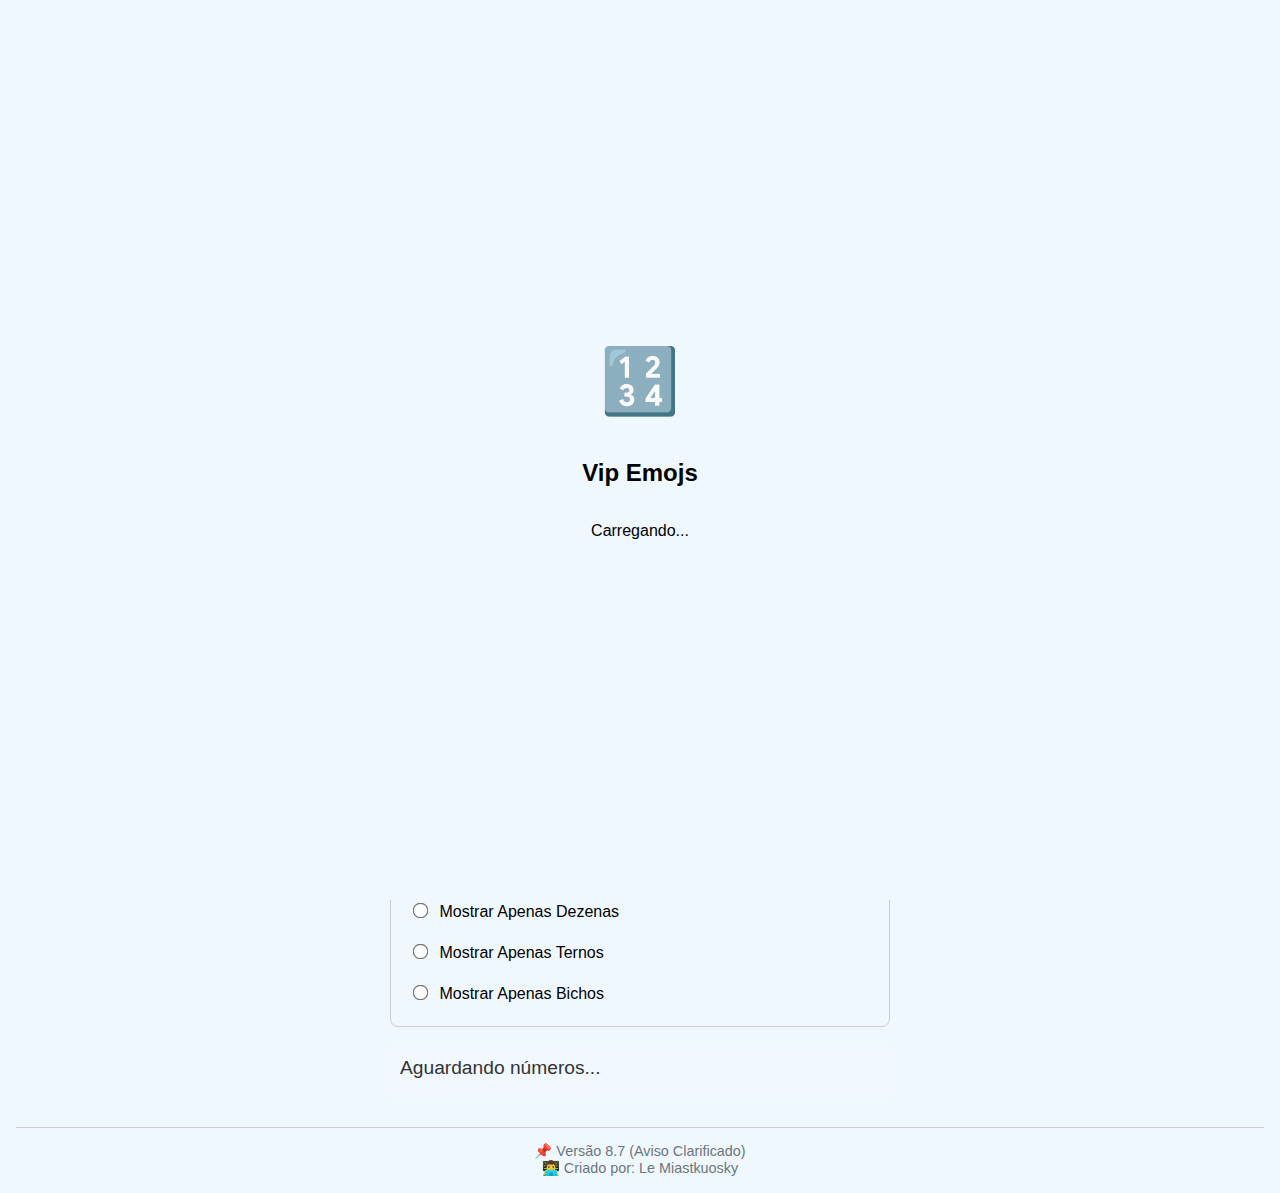
<file: index.html>
<!DOCTYPE html>
<html lang="pt-BR">
<head>
  <meta charset="UTF-8" />
  <meta name="viewport" content="width=device-width, initial-scale=1, maximum-scale=1, user-scalable=no">
  <meta name="mobile-web-app-capable" content="yes">
  <meta name="apple-mobile-web-app-capable" content="yes">
  <meta name="apple-mobile-web-app-status-bar-style" content="black-translucent">
  <meta name="theme-color" content="#f0f8ff">
  <meta name="description" content="Conversor de números para emojis">
  <title>Vip Emojs</title>
  <link rel="manifest" href="manifest.json">
  <style>
    /* Reset e Estilos Base */
    * {
      -webkit-tap-highlight-color: transparent;
      -webkit-touch-callout: none;
      box-sizing: border-box;
    }

    body {
      font-family: -apple-system, BlinkMacSystemFont, 'Segoe UI', Roboto, Oxygen, Ubuntu, Cantarell, 'Open Sans', 'Helvetica Neue', sans-serif;
      text-align: center;
      padding: 16px;
      background-color: #f0f8ff;
      color: #000;
      transition: background-color 0.3s, color 0.3s;
      margin: 0;
      overscroll-behavior: none;
      -webkit-user-select: none;
      user-select: none;
    }

    body.dark-mode {
      background-color: #121212;
      color: #f0f0f0;
    }

    h1 { font-size: 1.5rem; margin-bottom: 20px; }

    label { display: block; font-weight: bold; margin-bottom: 5px; text-align: left; max-width: 500px; margin-left: auto; margin-right: auto; }

    textarea {
      padding: 10px;
      font-size: 1rem;
      width: 100%;
      max-width: 500px;
      height: 140px;
      margin-top: 5px; /* Reduzido */
      border-radius: 8px;
      border: 1px solid #ccc;
      background-color: #fff;
      color: #000;
      -webkit-appearance: none;
      appearance: none;
      resize: vertical; /* Permitir redimensionamento vertical */
    }

    body.dark-mode textarea {
      background-color: #1e1e1e;
      color: #fff;
      border: 1px solid #444;
    }

    .output {
      font-size: 1.2rem;
      margin-top: 10px; /* Reduzido para dar espaço ao aviso */
      color: #333;
      white-space: pre-wrap;
      text-align: left;
      margin-left: auto;
      margin-right: auto;
      max-width: 500px;
      word-wrap: break-word;
      padding: 10px;
      border-radius: 8px;
      background-color: rgba(255, 255, 255, 0.1);
      min-height: 50px; /* Altura mínima para feedback */
    }

    body.dark-mode .output {
      color: #ddd;
      background-color: rgba(0, 0, 0, 0.2);
    }
    
    /* NOVO: Estilo para o aviso de duplicidade fixo */
    .warning-fixed {
        display: none; /* Escondido por padrão */
        max-width: 500px;
        margin: 15px auto 5px auto; /* Espaçamento */
        padding: 12px;
        border-radius: 8px;
        background-color: #fffbe6; /* Amarelo claro */
        border: 1px solid #ffe58f; /* Borda amarela */
        color: #8a6d3b; /* Texto amarelo escuro */
        font-size: 0.9rem;
        text-align: left;
        line-height: 1.4;
    }

    body.dark-mode .warning-fixed {
        background-color: #4d442a;
        border-color: #8b794a;
        color: #f0e6c6;
    }

    .error {
      color: #dc3545; /* Vermelho bootstrap */
      font-weight: bold;
      margin-top: 10px;
      max-width: 500px;
      margin-left: auto;
      margin-right: auto;
      text-align: left;
      min-height: 1.2em; /* Espaço reservado */
    }

    body.dark-mode .error {
      color: #f8d7da; /* Vermelho claro para dark mode */
    }

    .button-group {
      margin-top: 15px; /* Aumentado */
      max-width: 500px;
      margin-left: auto;
      margin-right: auto;
      display: flex;
      justify-content: center;
      gap: 10px;
      flex-wrap: wrap;
    }

    button {
      flex: 1 1 20px;
      margin: 0;
      padding: 12px 10px; /* Padding horizontal adicionado */
      font-size: 1rem;
      cursor: pointer;
      border: none;
      border-radius: 8px;
      background-color: #007bff;
      color: white;
      transition: background-color 0.3s, transform 0.1s;
      min-width: 120px;
      max-width: 500px;
      -webkit-appearance: none;
      appearance: none;
      touch-action: manipulation;
      display: inline-flex; /* Para alinhar ícone e texto */
      align-items: center;
      justify-content: center;
      gap: 5px; /* Espaço entre ícone e texto */
    }

    button:active {
      background-color: #0056b3;
      transform: scale(0.98);
    }

    body.dark-mode button {
      background-color: #333;
      color: #fff;
    }

    body.dark-mode button:active {
      background-color: #555;
    }

    .radio-buttons {
      margin: 20px 0; /* Aumentado */
      text-align: left;
      max-width: 500px;
      margin-left: auto;
      margin-right: auto;
      border: 1px solid #ccc;
      border-radius: 8px;
      padding: 10px;
    }

    body.dark-mode .radio-buttons {
        border-color: #444;
    }

    .radio-buttons legend {
        font-weight: bold;
        padding: 0 5px;
        margin-left: 10px;
    }

    .radio-buttons label {
      margin-right: 15px;
      display: block;
      margin-bottom: 5px;
      padding: 8px;
      font-weight: normal; /* Labels normais */
      cursor: pointer;
    }

    .radio-buttons input[type="radio"] {
      margin-right: 8px;
      transform: scale(1.2);
      accent-color: #007bff; /* Cor do radio selecionado */
    }

    body.dark-mode .radio-buttons input[type="radio"] {
        accent-color: #4da3ff; /* Cor mais clara para dark mode */
    }

    body.dark-mode .radio-buttons label {
      color: #f0f0f0;
    }

    #themeToggleContainer {
      display: flex;
      justify-content: center;
      position: sticky;
      top: 0;
      background-color: inherit;
      z-index: 10;
      padding: 10px;
    }

    .count-red {
      color: #dc3545;
      font-weight: normal;
      font-size: 0.9rem;
    }

    body.dark-mode .count-red {
        color: #f8d7da;
    }

    /* CONTAINER DE NOMES NA PÁGINA PRINCIPAL */
    #mainNomeContainer {
      max-width: 500px;
      margin: 20px auto 15px auto;
      text-align: left;
      border: 1px solid #ccc;
      border-radius: 8px;
      padding: 15px;
    }

    body.dark-mode #mainNomeContainer {
        border-color: #444;
    }

    #mainNomeContainer .nome-column {
        flex: 1;
        display: flex;
        flex-direction: column;
        min-width: 180px;
    }
    #mainNomeContainer select,
    #mainNomeContainer button {
        width: 100%;
        max-width: none;
        min-width: unset;
        box-sizing: border-box;
    }
    #mainNomeContainer select {
        padding: 12px 8px;
        font-size: 1rem;
        border-radius: 8px;
        border: 1px solid #ccc;
        background-color: #fff;
        color: #000;
        margin-bottom: 10px;
        -webkit-appearance: none;
        appearance: none;
    }
    body.dark-mode #mainNomeContainer select {
        background-color: #1e1e1e;
        color: #fff;
        border: 1px solid #444;
    }

    /* Estilo para o botão "FOI PAGO?" (estado inicial) */
    #checkEmojiToggle {
      background-color: #dc3545; /* Vermelho padrão (perguntar) */
      color: white;
    }

    body.dark-mode #checkEmojiToggle {
      background-color: #ff0000; /* Vermelho claro para dark mode */
      color: #ffffff;
    }

    /* Estilo para o botão "FOI PAGO?" (estado paid) */
    #checkEmojiToggle.paid {
      background-color: #28a745; /* Verde (pago) */
      color: white;
    }

    body.dark-mode #checkEmojiToggle.paid {
      background-color: #218838; /* Verde escuro para dark mode */
    }


    /* ESTILOS PARA O MODAL DE GERENCIAR NOMES */
    /* Este container não está mais no HTML principal, mas o modal o usará */
    #nomeContainerInModal { /* O conteúdo do modal vai usar #nomeContainerInModal */
      max-width: none; /* Remover limite de largura no modal */
      margin: 0; /* Remover margens que centralizavam */
      text-align: left;
      border: none; /* Remover borda, pois o modal já tem */
      padding: 0; /* Remover padding, o modal já tem */
    }

    #nomeContainerInModal label {
      max-width: none;
      margin-left: 0;
      margin-right: 0;
    }

    /* Reajuste para as colunas no modal de nomes */
    #nomeContainerInModal .nomes-container {
      display: flex;
      flex-wrap: wrap;
      gap: 15px;
      margin-bottom: 15px;
      width: 100%;
    }
    #nomeContainerInModal .nome-column {
      flex: 1;
      display: flex;
      flex-direction: column;
      min-width: 180px;
    }

    #nomeContainerInModal input,
    #nomeContainerInModal select,
    #nomeContainerInModal button {
      padding: 12px 8px;
      font-size: 1rem;
      width: 100%;
      border-radius: 8px;
      border: 1px solid #ccc;
      background-color: #fff;
      color: #000;
      margin-bottom: 10px;
      -webkit-appearance: none;
      appearance: none;
      box-sizing: border-box;
    }

    body.dark-mode #nomeContainerInModal input,
    body.dark-mode #nomeContainerInModal select {
      background-color: #1e1e1e;
      color: #fff;
      border: 1px solid #444;
    }

    #nomeContainerInModal button {
      background-color: #dc3545;
      color: white;
      transition: background-color 0.3s, transform 0.1s;
    }

    #nomeContainerInModal button.save-name-btn {
        background-color: #28a745; /* Verde para salvar */
    }

    #nomeContainerInModal button.save-name-btn:active {
        background-color: #218838;
    }

    #nomeContainerInModal button:active {
      background-color: #a71d2a;
      transform: scale(0.98);
    }

    .section-title {
      display: block;
      font-weight: bold;
      margin-top: 10px;
      margin-bottom: 5px;
    }

    .emoji-content {
      display: block;
      padding-left: 10px; /* Indentação */
    }
    
    /* MODIFICADO: Estilo do nome do bicho transformado em uma "tag" */
    .bicho-name {
        display: inline-block;
        font-size: 0.85rem;
        font-weight: 500;
        margin-left: 8px;
        padding: 2px 8px;
        border-radius: 12px;
        background-color: #e9ecef;
        color: #495057;
        vertical-align: middle;
    }

    body.dark-mode .bicho-name {
        background-color: #3a3f44;
        color: #e9ecef;
    }


    /* Estilo para o botão de salvar lista */
    .save-button {
      background-color: #28a745;
    }

    .save-button:active {
      background-color: #218838;
    }

    /* Estilo para o botão de cancelar/carregar */
    .load-button {
      background-color: #6c757d; /* Cinza */
    }

    .load-button:active {
      background-color: #5a6268;
    }
    
    /* Estilo para o botão "Gerenciar Dados" (novo) */
    .manage-data-button {
        background-color: #6f42c1; /* Roxo */
    }
    body.dark-mode .manage-data-button {
        background-color: #5a00f5; /* Roxo mais claro para dark mode */
    }
    .manage-data-button:active {
        background-color: #5a359b;
    }

    /* Estilo para o botão de visualizar listas */
    .view-button {
      background-color: #17a2b8;
    }

    .view-button:active {
      background-color: #138496;
    }

    /* Estilo para o botão "Gerenciar Nomes" (para abrir o modal) */
    .manage-names-button {
        background-color: #ffc107; /* Amarelo */
        color: #343a40; /* Texto escuro */
    }

    .manage-names-button:active {
        background-color: #e0a800;
        color: #212529;
    }
    body.dark-mode .manage-names-button {
        background-color: #926d01;
        color: #f8f9fa;
    }
    body.dark-mode .manage-names-button:active {
        background-color: #7a5a00;
    }


    /* --- Estilos para Modais --- */
    .modal {
      display: none;
      position: fixed;
      top: 0;
      left: 0;
      width: 100%;
      height: 100%;
      background-color: rgba(0, 0, 0, 0.6); /* Mais escuro */
      z-index: 1000;
      overflow-y: auto;
      align-items: center; /* Centralizar verticalmente */
      justify-content: center; /* Centralizar horizontalmente */
      padding: 20px;
    }

    .modal.active {
        display: flex; /* Usar flex para centralizar */
    }

    .modal-content {
      background-color: #f0f8ff;
      padding: 25px; /* Aumentado */
      border-radius: 10px;
      width: 100%;
      max-width: 500px;
      max-height: 90vh; /* Aumentado */
      overflow-y: auto;
      position: relative;
      box-shadow: 0 5px 15px rgba(0,0,0,0.2);
    }

    body.dark-mode .modal-content {
      background-color: #2a2a2a; /* Tom mais escuro */
      color: #fff;
      box-shadow: 0 5px 15px rgba(0,0,0,0.5);
    }

    .close-modal {
      position: absolute;
      top: 10px;
      right: 15px;
      font-size: 18px; /* Reduzido para X pequeno */
      font-weight: bold;
      cursor: pointer;
      color: #aaa;
      line-height: 1;
      background: none; /* Remover fundo */
      border: none; /* Remover borda */
      padding: 0; /* Remover padding */
      width: auto; /* Largura automática */
      height: auto; /* Altura automática */
      display: inline; /* Display normal */
      border-radius: 0; /* Remover arredondamento */
    }

    body.dark-mode .close-modal {
        color: #ccc;
    }

    .close-modal:hover {
        color: #333;
    }
    body.dark-mode .close-modal:hover {
        color: #fff;
    }

    .saved-item {
      background-color: rgba(0, 0, 0, 0.05);
      border-radius: 8px;
      padding: 10px;
      margin-bottom: 10px;
      position: relative;
    }

    body.dark-mode .saved-item {
        background-color: rgba(255, 255, 255, 0.1);
    }

    .saved-item-header {
      display: flex;
      justify-content: space-between;
      align-items: center;
      cursor: pointer;
      padding-bottom: 5px;
      border-bottom: 1px solid rgba(0, 0, 0, 0.1);
    }

    body.dark-mode .saved-item-header {
      border-bottom: 1px solid rgba(255, 255, 255, 0.2);
    }

    .saved-item-title {
      font-size: 0.9rem;
      font-weight: bold;
      flex: 1;
      margin-right: 10px; /* Espaço antes dos botões */
    }

    .saved-item-toggle {
      font-size: 1.2rem;
      transition: transform 0.3s;
      margin-left: 10px;
    }

    .saved-item-content {
      display: none;
      margin-top: 10px;
      padding-top: 10px;
      border-top: 1px solid rgba(0, 0, 0, 0.1);
    }

    body.dark-mode .saved-item-content {
        border-top: 1px solid rgba(255, 255, 255, 0.2);
    }

    .saved-item-text {
      margin-bottom: 10px;
      white-space: pre-wrap;
      word-break: break-word;
    }

    /* Estilos para os botões no topo do item salvo */
    .header-actions {
      display: flex;
      gap: 8px; /* Aumentado */
      margin-left: 10px;
    }

    .header-btn {
      padding: 5px 8px; /* Ajustado */
      font-size: 0.9rem; /* Aumentado */
      border-radius: 5px; /* Mais arredondado */
      min-width: auto;
      max-width: none;
      background-color: rgba(0,0,0,0.1);
      color: #333;
      border: none;
    }

    body.dark-mode .header-btn {
        background-color: rgba(255,255,255,0.2);
        color: #eee;
    }

    .copy-btn:active {
      background-color: #007bff;
      color: white;
    }

    .delete-btn:active {
      background-color: #dc3545;
      color: white;
    }

    .modal-title {
      text-align: center;
      margin-bottom: 20px;
      font-size: 1.3rem;
    }

    .no-saved-items {
      text-align: center;
      padding: 20px;
      font-style: italic;
      color: #6c757d;
    }

    body.dark-mode .no-saved-items {
        color: #aaa;
    }

    /* Estilo para o diálogo de nome da lista */
    .save-dialog-title {
      font-weight: bold;
      margin-bottom: 10px;
      text-align: left;
    }

    .save-dialog-input {
      width: 100%;
      padding: 10px;
      margin-bottom: 15px; /* Aumentado */
      border-radius: 5px;
      border: 1px solid #ccc;
      box-sizing: border-box;
      font-size: 1rem;
    }

    body.dark-mode .save-dialog-input {
      background-color: #1e1e1e;
      color: #fff;
      border: 1px solid #444;
    }

    .save-dialog-buttons {
      display: flex;
      gap: 10px;
      justify-content: flex-end; /* Alinhar botões à direita */
    }

    .save-dialog-buttons button {
      flex: 0 1 auto; /* Não crescer, encolher se necessário */
      min-width: 100px;
    }

    /* Estilos para os botões dentro do modal de Gerenciar Dados */
    .data-management-buttons {
        display: flex;
        flex-direction: column;
        gap: 15px;
        margin-top: 20px;
    }
    .data-management-buttons button {
        width: 100%; /* Ocupa largura total no modal */
        max-width: none;
    }
    .data-management-buttons .import-btn {
        background-color: #dc3545; /* Vermelho para importar */
    }
    .data-management-buttons .import-btn:active {
        background-color: #a71d2a;
    }
    .data-management-buttons .export-btn {
        background-color: #28a745; /* Verde para exportar */
    }
    .data-management-buttons .export-btn:active {
        background-color: #218838;
    }
    .data-management-explanation {
        font-size: 0.9rem;
        color: #6c757d;
        margin-bottom: 15px;
        text-align: center;
    }
    body.dark-mode .data-management-explanation {
        color: #aaa;
    }
    
    /* --- NOVO: Estilos para a Tabela de Bichos --- */
    .bichos-table {
      width: 100%;
      border-collapse: collapse;
      margin-top: 15px;
      font-size: 0.9rem;
    }
    .bichos-table th, .bichos-table td {
      border: 1px solid #ddd;
      padding: 8px;
      text-align: left;
      vertical-align: middle;
    }
    .bichos-table th {
      background-color: #f2f2f2;
      font-weight: bold;
    }
    .bichos-table tr:nth-child(even) {
      background-color: #f9f9f9;
    }
    .bichos-table td:first-child {
      font-weight: bold;
      text-align: center;
    }

    body.dark-mode .bichos-table {
      color: #e0e0e0;
    }
    body.dark-mode .bichos-table th, 
    body.dark-mode .bichos-table td {
      border-color: #444;
    }
    body.dark-mode .bichos-table th {
      background-color: #333;
    }
    body.dark-mode .bichos-table tr:nth-child(even) {
      background-color: #2c2c2c;
    }


    /* --- Toast Notifications --- */
    #toast-container {
        position: fixed;
        bottom: 20px;
        left: 50%;
        transform: translateX(-50%);
        z-index: 2000;
        display: flex;
        flex-direction: column;
        align-items: center;
        gap: 10px;
    }

    .toast {
        background-color: rgba(0, 0, 0, 0.8);
        color: white;
        padding: 12px 20px;
        border-radius: 25px; /* Mais arredondado */
        font-size: 0.9rem;
        opacity: 0;
        transition: opacity 0.5s, transform 0.5s;
        transform: translateY(20px);
        box-shadow: 0 2px 10px rgba(0,0,0,0.2);
        max-width: 80vw;
        text-align: center;
    }

    .toast.show {
        opacity: 1;
        transform: translateY(0);
    }

    .toast.success {
        background-color: rgba(40, 167, 69, 0.9); /* Verde bootstrap */
    }

    .toast.error {
        background-color: rgba(220, 53, 69, 0.9); /* Vermelho bootstrap */
    }

    .toast.info {
        background-color: rgba(23, 162, 184, 0.9); /* Azul info bootstrap */
    }

    /* --- Responsividade --- */
    @media (max-width: 768px) {
      h1 { font-size: 1.3rem; }
      .output { font-size: 1rem; }

      .button-group {
        flex-wrap: wrap; /* Permitir quebra para não espremer */
        justify-content: space-around; /* Distribuir espaço entre os botões */
        gap: 8px; /* Aumentar um pouco o gap */
      }

      .button-group button {
        flex: 1 1 45%; /* 2 botões por linha, com um pouco de espaço entre eles */
        max-width: 100%; /* Para garantir que caibam 2 por linha com gap */
        font-size: 0.9rem;
        padding: 10px 8px;
        white-space: normal; /* Permitir quebra de texto em botões longos */
      }
      
      .radio-buttons { flex-wrap: wrap; justify-content: center; }
      .radio-buttons label { margin: 5px; padding: 5px; }
      textarea { font-size: 1rem; height: 125px; }

      /* Ajustes para as colunas de nome no modal e na página principal */
      /* O layout do modal de nomes já está como column, o que ajuda */
      #nomeContainerInModal .nomes-container {
        flex-direction: column; /* Garante que as colunas estejam empilhadas no modal */
        gap: 10px;
      }
      #nomeContainerInModal .nome-column {
        flex: 0 0 100%; /* Ocupa a largura total */
        width: 100%;
        min-width: unset;
      }

      #nomeContainerInModal button, #mainNomeContainer button {
        padding: 12px 5px;
        font-size: 0.9rem;
      }

      .modal-content {
        width: 95%;
        padding: 20px;
        max-height: 85vh;
      }

      .header-actions {
        gap: 5px;
      }

      .header-btn {
        padding: 4px 7px;
        font-size: 0.8rem;
      }
    }

    @media (max-width: 400px) {
      .button-group {
        flex-direction: column; /* Força empilhamento em telas muito pequenas */
        align-items: center;
      }

      .button-group button {
        width: 90% !important; /* Quase largura total */
        max-width: 300px !important;
        margin-bottom: 10px;
        font-size: 0.9rem;
        white-space: normal;
      }
      
      .nome-column {
        flex: 0 0 100%;
        width: 100%;
      }

      /* NOVO: Regra para o botão de gerenciar dados em telas muito pequenas */
      .button-group .manage-data-button {
          width: 90% !important; /* Ocupa quase a largura total */
          max-width: 300px !important; /* Limita a largura máxima */
          margin-bottom: 10px; /* Adiciona espaçamento inferior */
      }
    }

    /* --- Footer --- */
    footer {
      margin-top: 30px;
      padding-top: 15px;
      border-top: 1px solid #ccc;
      font-size: 0.9rem;
      color: #6c757d;
    }
    body.dark-mode footer {
        border-top-color: #444;
        color: #aaa;
    }

    /* --- Splash Screen --- */
    #splash-screen {
      position: fixed;
      top: 0;
      left: 0;
      width: 100%;
      height: 100%;
      background-color: #f0f8ff;
      display: flex;
      flex-direction: column;
      justify-content: center;
      align-items: center;
      z-index: 9999;
      transition: opacity 0.5s ease-out;
    }

    body.dark-mode #splash-screen {
      background-color: #121212;
    }

    #splash-logo {
      font-size: 4rem;
      margin-bottom: 20px;
      animation: pulse 1.5s infinite;
    }

    @keyframes pulse {
      0% { transform: scale(1); }
      50% { transform: scale(1.1); }
      100% { transform: scale(1); }
    }

    /* --- Botão de Instalação PWA --- */
    #install-button {
      display: none;
      position: fixed;
      bottom: 20px;
      right: 20px;
      background-color: #007bff;
      color: white;
      border: none;
      border-radius: 50%;
      width: 56px;
      height: 56px;
      font-size: 24px;
      box-shadow: 0 4px 8px rgba(0,0,0,0.2);
      z-index: 100;
      cursor: pointer;
    }

    body.dark-mode #install-button {
      background-color: #333;
    }

      body.dark-mode #close-app-button {
      background-color: transparent; /* Fundo removido */
      color: #f8d7da; /* Cor vermelha clara para o X no modo escuro */
    }

    body.dark-mode #close-app-button:active {
      color: #f5c6cb; /* Vermelho claro mais escuro no clique */
    }

    /* --- Acessibilidade --- */
    .sr-only { /* Screen Reader Only */
        position: absolute;
        width: 1px;
        height: 1px;
        padding: 0;
        margin: -1px;
        overflow: hidden;
        clip: rect(0, 0, 0, 0);
        white-space: nowrap;
        border-width: 0;
    }

  </style>
</head>
<body>

  <div id="splash-screen" aria-hidden="true">
    <div id="splash-logo">🔢</div>
    <h2>Vip Emojs</h2>
    <p>Carregando...</p>
  </div>

  <button id="install-button" title="Instalar Aplicativo">📱</button>

  <div id="toast-container"></div>

  <header>
    <div id="themeToggleContainer">
      <button id="themeToggle" onclick="toggleTheme()" aria-label="Alternar tema claro/escuro">🌙 Modo Escuro</button>
    </div>
    <h1>🔢 Conversor de Emojs Vip 🔢</h1>
  </header>



  <main>
    <section aria-labelledby="input-label">
        <label id="input-label" for="input">Entrada de números:</label>
        <textarea id="input" placeholder="Ex: Dezenas (00 a 99), Centenas (000 a 999), Milhares (0000 a 9999), Terno de Dezena (00/10/99), Número do Grupo ou Dezenas dos Bichos (Urso, Grupo ou Dezena)" aria-describedby="errorMessage"></textarea><br/>
        <div id="errorMessage" class="error" role="alert" aria-live="polite"></div>
    </section>

    <div class="button-group main-buttons">
      <button onclick="clearAll()">🛑 Limpar Lista</button>
      <button onclick="showSaveDialog()" class="save-button">💾 Salvar Lista</button>
      <button onclick="showPreviewModal()" class="view-button">👁️ Listas Salvas</button>
      <button onclick="showNomeModal()" class="manage-names-button">👥 Editar Nomes</button>
      <button onclick="showTabelaBichosModal()" class="view-button">📊 Mostrar Tabela</button>
      <button onclick="showDataManagementModal()" class="manage-data-button">⚙️ Gerenciar Dados</button>
      <input type="file" id="importFileInput" accept=".txt" style="display: none;" onchange="importDataFromTxt(event)">
    </div>

    <section id="mainNomeContainer" aria-labelledby="main-nome-section-title">
      <h2 id="main-nome-section-title" class="sr-only">Seleção de Nome e Status de Pagamento</h2>
      <div class="nomes-container" style="display: block; flex-wrap: nowrap; margin-bottom: 0;"> <div class="nome-column" style="margin-bottom: 10px;"> <label for="quantidadeSelect"><strong>Quantidade:</strong></label>
          <select id="quantidadeSelect" aria-label="Quantidade de 1x a 200x">
            </select>
          <label for="nomePessoaSelect"><strong>Selecionar nome salvo:</strong></label>
          <select id="nomePessoaSelect" onchange="onNomeSelectChange()" aria-label="Lista de nomes salvos">
            <option value="">-- Nenhum selecionado --</option>
          </select>
        </div>
        <div style="margin-top: 10px; text-align: center;"> <button id="checkEmojiToggle"
                    style="width: 100%; padding: 10px; border-radius: 5px; border: none;
                           /* As cores iniciais serão definidas pelo JS agora */
                           cursor: pointer; transition: background-color 0.3s;
                           font-size: 0.85rem; font-weight: bold;"
                    aria-pressed="false"> FOI PAGO? SE SIM CLIQUE AQUI </button>
          </div>
      </div>
    </section>

    <fieldset class="radio-buttons" id="radioButtons">
        <legend>Opções de Visualização:</legend>
        <label><input type="radio" name="viewOption" value="both" checked onchange="showMilharesCentenasDezenas()"> Mostrar Todos</label>
        <label><input type="radio" name="viewOption" value="milhar" onchange="showMilharesCentenasDezenas()"> Mostrar Apenas Milhares</label>
        <label><input type="radio" name="viewOption" value="centena" onchange="showMilharesCentenasDezenas()"> Mostrar Apenas Centenas</label>
        <label><input type="radio" name="viewOption" value="dezena" onchange="showMilharesCentenasDezenas()"> Mostrar Apenas Dezenas</label>
        <label><input type="radio" name="viewOption" value="terno" onchange="showMilharesCentenasDezenas()"> Mostrar Apenas Ternos</label>
        <label><input type="radio" name="viewOption" value="bicho" onchange="showMilharesCentenasDezenas()"> Mostrar Apenas Bichos</label>
    </fieldset>

    <section aria-live="polite">
        <h2 class="sr-only">Resultado da Conversão</h2>
        <div id="duplicateWarningMessage" class="warning-fixed"></div>
        <div class="output" id="emojiOutput"></div>
        <div id="copyButtons" style="display: none;">
            <button onclick="copyOnlyEmojisToClipboard()" class="load-button">📋 Copiar Texto</button>
        </div>
    </section>

  </main>

  <div id="previewModal" class="modal" role="dialog" aria-modal="true" aria-labelledby="previewModalTitle">
    <div class="modal-content">
      <span class="close-modal" onclick="closePreviewModal()" aria-label="Fechar">×</span>
      <h3 id="previewModalTitle" class="modal-title">📋 Listas Salvas</h3>
      <div id="savedItemsContainer"></div>
    </div>
  </div>

  <div id="saveListModal" class="modal" role="dialog" aria-modal="true" aria-labelledby="saveListModalTitle">
    <div class="modal-content">
      <span class="close-modal" onclick="closeSaveDialog()" aria-label="Fechar">×</span>
      <div class="save-dialog">
        <label id="saveListModalTitle" for="listNameInput" class="save-dialog-title">Nome para esta lista:</label>
        <input type="text" id="listNameInput" class="save-dialog-input" placeholder="Digite um nome para identificar esta lista">
        <div class="save-dialog-buttons">
          <button onclick="closeSaveDialog()" class="load-button">Cancelar</button>
          <button onclick="saveNumbersListWithName()" class="save-button">Salvar</button>
        </div>
      </div>
    </div>
  </div>

  <div id="nomeModal" class="modal" role="dialog" aria-modal="true" aria-labelledby="nomeModalTitle">
    <div class="modal-content">
      <span class="close-modal" onclick="closeNomeModal()" aria-label="Fechar">×</span>
      <h3 id="nomeModalTitle" class="modal-title">👥 Gerenciar Nomes</h3>
      <section id="nomeContainerInModal" aria-labelledby="nome-modal-section-title">
        <h2 id="nome-modal-section-title" class="sr-only">Adicionar ou Excluir Nomes</h2>
        <div class="nomes-container">
          <div class="nome-column">
            <label for="nomePessoaInputModal"><strong>Nome da Pessoa:</strong></label>
            <input type="text" id="nomePessoaInputModal" placeholder="Digite o nome aqui" aria-label="Digite o nome da pessoa para adicionar" />
            <button onclick="addNome()" class="save-name-btn">💾 Salvar Nome</button>
          </div>

          <div class="nome-column">
            <label for="nomePessoaSelectModal"><strong>Excluir nome:</strong></label>
            <select id="nomePessoaSelectModal" aria-label="Lista de nomes salvos para exclusão">
              <option value="">-- Selecione para excluir --</option>
            </select>
            <button onclick="removeNome()">🗑️ Excluir Nome</button>
          </div>
        </div>
      </section>
    </div>
  </div>

  <div id="dataManagementModal" class="modal" role="dialog" aria-modal="true" aria-labelledby="dataManagementModalTitle">
    <div class="modal-content">
      <span class="close-modal" onclick="closeDataManagementModal()" aria-label="Fechar">×</span>
      <h3 id="dataManagementModalTitle" class="modal-title">🗄️ Gerenciar Dados</h3>
      <p class="data-management-explanation">
        Use o botão VERDE para EXPORTAR um backup de todos os seus nomes e listas salvas em um arquivo TXT.
        Use o botão VERMELHO para IMPORTAR um arquivo TXT de backup, SOBRESCREVENDO os dados atuais.
      </p>
      <div class="data-management-buttons">
        <button onclick="document.getElementById('importFileInput').click()" class="import-btn">⬆️ Importar Dados</button>
        <button onclick="exportDataToTxt()" class="export-btn">⬇️ Exportar Dados</button>
      </div>
    </div>
  </div>

  <div id="tabelaBichosModal" class="modal" role="dialog" aria-modal="true" aria-labelledby="tabelaBichosModalTitle">
    <div class="modal-content">
      <span class="close-modal" onclick="closeTabelaBichosModal()" aria-label="Fechar">×</span>
      <h3 id="tabelaBichosModalTitle" class="modal-title">📊 Tabela de Grupos do Bicho</h3>
      <div id="tabelaBichosContainer">
        </div>
    </div>
  </div>


  <footer>
    <div>📌 Versão 8.7 (Aviso Clarificado)</div>
    <div>👨‍💻 Criado por: Le Miastkuosky</div>
  </footer>

  <script>
    // --- Variáveis Globais e Constantes ---
    const numberToEmoji = {
      '0': '0️⃣', '1': '1️⃣', '2': '2️⃣', '3': '3️⃣', '4': '4️⃣',
      '5': '5️⃣', '6': '6️⃣', '7': '7️⃣', '8': '8️⃣', '9': '9️⃣'
    };
    // Mapeamento de nome de bicho para seu emoji.
    const bichoNameToEmoji = {
        'avestruz': '🦩', // Flamingo for Avestruz
        'aguia': '🦅',
        'burro': '🐎', // Horse for Burro
        'borboleta': '🦋',
        'cachorro': '🐕',
        'cabra': '🐐',
        'carneiro': '🐏', // Ram for Carneiro
        'camelo': '🐪',
        'cobra': '🐍',
        'coelho': '🐰',
        'cavalo': '🐴',
        'elefante': '🐘',
        'galo': '🐓',
        'gato': '🐈', // Cat for Gato
        'jacare': '🐊',
        'leao': '🦁',
        'macaco': '🐒',
        'porco': '🐖',
        'pavao': '🦚',
        'peru': '🦃',
        'touro': '🐂',
        'tigre': '🐅',
        'urso': '🐻',
        'veado': '🦌',
        'vaca': '🐄',
    };

    // Mapeamento de nome de bicho para sua dezena correspondente no Jogo do Bicho.
    // Usado para converter nomes no input para números processáveis.
    const bichoNameToDezena = {
        'avestruz': '01', 'avestruzes': '01',
        'aguia': '05', 'aguias': '05',
        'burro': '09', 'burros': '09',
        'borboleta': '13', 'borboletas': '13',
        'cachorro': '17', 'cachorros': '17',
        'cabra': '21', 'cabras': '21',
        'carneiro': '25', 'carneiros': '25',
        'camelo': '29', 'camelos': '29',
        'cobra': '33', 'cobras': '33',
        'coelho': '37', 'coelhos': '37',
        'cavalo': '41', 'cavalos': '41',
        'elefante': '45', 'elefantes': '45',
        'galo': '49', 'galos': '49',
        'gato': '53', 'gatos': '53',
        'jacare': '57', 'jacares': '57',
        'leao': '61', 'leoes': '61',
        'macaco': '65', 'macacos': '65',
        'porco': '69', 'porcos': '69',
        'pavao': '73', 'pavoes': '73',
        'peru': '77', 'perus': '77',
        'touro': '81', 'touros': '81',
        'tigre': '85', 'tigres': '85',
        'urso': '89', 'ursos': '89',
        'veado': '93', 'veados': '93',
        'vaca': '97', 'vacas': '97',
    };

    // NOVO: Estrutura de dados completa para a tabela de grupos
    const tabelaDeGrupos = [
        { grupo: '01', animal: 'Avestruz', dezenas: ['01', '02', '03', '04'], emoji: bichoNameToEmoji['avestruz'] },
        { grupo: '02', animal: 'Águia', dezenas: ['05', '06', '07', '08'], emoji: bichoNameToEmoji['aguia'] },
        { grupo: '03', animal: 'Burro', dezenas: ['09', '10', '11', '12'], emoji: bichoNameToEmoji['burro'] },
        { grupo: '04', animal: 'Borboleta', dezenas: ['13', '14', '15', '16'], emoji: bichoNameToEmoji['borboleta'] },
        { grupo: '05', animal: 'Cachorro', dezenas: ['17', '18', '19', '20'], emoji: bichoNameToEmoji['cachorro'] },
        { grupo: '06', animal: 'Cabra', dezenas: ['21', '22', '23', '24'], emoji: bichoNameToEmoji['cabra'] },
        { grupo: '07', animal: 'Carneiro', dezenas: ['25', '26', '27', '28'], emoji: bichoNameToEmoji['carneiro'] },
        { grupo: '08', animal: 'Camelo', dezenas: ['29', '30', '31', '32'], emoji: bichoNameToEmoji['camelo'] },
        { grupo: '09', animal: 'Cobra', dezenas: ['33', '34', '35', '36'], emoji: bichoNameToEmoji['cobra'] },
        { grupo: '10', animal: 'Coelho', dezenas: ['37', '38', '39', '40'], emoji: bichoNameToEmoji['coelho'] },
        { grupo: '11', animal: 'Cavalo', dezenas: ['41', '42', '43', '44'], emoji: bichoNameToEmoji['cavalo'] },
        { grupo: '12', animal: 'Elefante', dezenas: ['45', '46', '47', '48'], emoji: bichoNameToEmoji['elefante'] },
        { grupo: '13', animal: 'Galo', dezenas: ['49', '50', '51', '52'], emoji: bichoNameToEmoji['galo'] },
        { grupo: '14', animal: 'Gato', dezenas: ['53', '54', '55', '56'], emoji: bichoNameToEmoji['gato'] },
        { grupo: '15', animal: 'Jacaré', dezenas: ['57', '58', '59', '60'], emoji: bichoNameToEmoji['jacare'] },
        { grupo: '16', animal: 'Leão', dezenas: ['61', '62', '63', '64'], emoji: bichoNameToEmoji['leao'] },
        { grupo: '17', animal: 'Macaco', dezenas: ['65', '66', '67', '68'], emoji: bichoNameToEmoji['macaco'] },
        { grupo: '18', animal: 'Porco', dezenas: ['69', '70', '71', '72'], emoji: bichoNameToEmoji['porco'] },
        { grupo: '19', animal: 'Pavão', dezenas: ['73', '74', '75', '76'], emoji: bichoNameToEmoji['pavao'] },
        { grupo: '20', animal: 'Peru', dezenas: ['77', '78', '79', '80'], emoji: bichoNameToEmoji['peru'] },
        { grupo: '21', animal: 'Touro', dezenas: ['81', '82', '83', '84'], emoji: bichoNameToEmoji['touro'] },
        { grupo: '22', animal: 'Tigre', dezenas: ['85', '86', '87', '88'], emoji: bichoNameToEmoji['tigre'] },
        { grupo: '23', animal: 'Urso', dezenas: ['89', '90', '91', '92'], emoji: bichoNameToEmoji['urso'] },
        { grupo: '24', animal: 'Veado', dezenas: ['93', '94', '95', '96'], emoji: bichoNameToEmoji['veado'] },
        { grupo: '25', animal: 'Vaca', dezenas: ['97', '98', '99', '00'], emoji: bichoNameToEmoji['vaca'] }
    ];


    const STORAGE_KEYS = {
        NAMES: 'nomesSalvos',
        LISTS: 'savedLists',
        THEME: 'themePreference',
        SHOW_CHECK_EMOJI: 'showCheckEmoji'
    };
    let nomesSalvos = [];
    let savedLists = [];
    let isAndroid = /Android/i.test(navigator.userAgent);
    let deferredPrompt; // Para PWA
    let convertTimeout; // Para debounce
    const DEBOUNCE_DELAY = 300; // ms
    let showCheckEmoji = false; 

    // --- Inicialização ---
    document.addEventListener('DOMContentLoaded', () => {
        initApp(); 
    });
    

    // --- Início das Funções de Ponte para MIT App Inventor ---

    let isInAppInventor = false;
    let _appInventorCallbacks = {}; 

    function checkAppInventorEnvironment() {
        if (window.AppInventor && window.AppInventor.WebViewer) {
            isInAppInventor = true;
            console.log("Executando dentro do MIT App Inventor WebView.");
            window.AppInventor.WebViewer.postMessage(JSON.stringify({ action: "webviewReady" }));
        } else {
            console.log("Não executando dentro do MIT App Inventor WebView. Usando armazenamento padrão do navegador.");
        }
    }

    const originalSaveData = saveData;
    const originalGetData = getData;
    const originalRemoveData = removeData;

    async function saveDataAppInventor(key, value) {
        if (isInAppInventor) {
            console.log(`[AppInventor Bridge] Enviando dados para salvar: ${key}`);
            try {
                const message = { action: "save", key: key, value: value };
                window.AppInventor.WebViewer.postMessage(JSON.stringify(message));
                return true; 
            } catch (e) {
                console.error("[AppInventor Bridge] Erro ao enviar dados para App Inventor:", e);
                showToast("Erro ao enviar dados para o aplicativo.", "error");
                return false;
            }
        } else {
            return await originalSaveData(key, value);
        }
    }

    async function getDataAppInventor(key) {
        if (isInAppInventor) {
            return new Promise((resolve) => {
                const requestId = Date.now() + Math.random().toString(36).substring(2, 9);
                _appInventorCallbacks[requestId] = resolve;
                
                console.log(`[AppInventor Bridge] Solicitando dados para: ${key} (reqId: ${requestId})`);
                const message = { action: "load", key: key, requestId: requestId };
                window.AppInventor.WebViewer.postMessage(JSON.stringify(message));
                
                setTimeout(() => {
                    if (_appInventorCallbacks[requestId]) {
                        console.warn(`[AppInventor Bridge] Timeout para getData de ${key} (reqId: ${requestId}).`);
                        _appInventorCallbacks[requestId](null);
                        delete _appInventorCallbacks[requestId];
                    }
                }, 5000);
            });
        } else {
            return await originalGetData(key);
        }
    }

    async function removeDataAppInventor(key) {
        if (isInAppInventor) {
            console.log(`[AppInventor Bridge] Enviando requisição para remover dados: ${key}`);
            try {
                const message = { action: "remove", key: key };
                window.AppInventor.WebViewer.postMessage(JSON.stringify(message));
                return true;
            } catch (e) {
                console.error("[AppInventor Bridge] Erro ao enviar requisição de remoção para App Inventor:", e);
                showToast("Erro ao remover dados do aplicativo.", "error");
                return false;
            }
        } else {
            return await originalRemoveData(key);
        }
    }

    window.dataFromAppInventor = (data) => {
        if (data && data.action === "loaded" && data.requestId) {
            const resolve = _appInventorCallbacks[data.requestId];
            if (resolve) {
                console.log(`[AppInventor Bridge] Resolvendo callback para reqId: ${data.requestId}, key: ${data.key}`);
                resolve(data.value);
                delete _appInventorCallbacks[data.requestId];
            } else {
                console.warn(`[AppInventor Bridge] Callback não encontrado para reqId: ${data.requestId}`);
            }
        } else {
            console.warn("[AppInventor Bridge] Mensagem recebida do App Inventor em formato inesperado:", data);
        }
    };

    // --- Fim das Funções de Ponte para MIT App Inventor ---

    async function _initAppOriginalLogic() {
        console.log("Inicializando Vip Emojs v8.7...");
        setupEventListeners();
        populateQuantidadeSelect();
        await loadPersistedData();
        setupPWA();
        hideSplashScreen();
        convertToEmojisRealTime();
    }

    initApp = async () => {
        checkAppInventorEnvironment();

        if (isInAppInventor) {
            window.saveData = saveDataAppInventor;
            window.getData = getDataAppInventor;
            window.removeData = removeDataAppInventor;
            console.log("Funções de armazenamento sobrescritas para App Inventor.");
        } else {
            window.saveData = originalSaveData;
            window.getData = originalGetData;
            window.removeData = originalRemoveData;
            console.log("Usando funções de armazenamento padrão do navegador.");
            await checkStorageAvailability();
        }
        
        await _initAppOriginalLogic();
    };


    function populateQuantidadeSelect() {
        const selectMain = document.getElementById('quantidadeSelect');
        
        if (selectMain) {
            for (let i = 1; i <= 200; i++) {
                const option = document.createElement('option');
                option.value = i + 'x';
                option.textContent = i + 'x';
                selectMain.appendChild(option);
            }
        }
        console.log("Select de quantidade populado.");
    }


    function hideSplashScreen() {
        const splashScreen = document.getElementById('splash-screen');
        if (!splashScreen) return;
        setTimeout(() => {
            splashScreen.style.opacity = '0';
            setTimeout(() => {
                splashScreen.style.display = 'none';
            }, 500);
        }, 1000);
    }

    async function loadPersistedData() {
        await loadThemePreference();
        showCheckEmoji = false;
        updateCheckEmojiButtonAppearance(); 

        await carregarNomesSalvos();
        await carregarListasSalvas();
    }

    async function loadCheckEmojiPreference() {
        console.log("Forçando preferência de emoji para 'FOI PAGO?'.");
        showCheckEmoji = false;
        
        updateCheckEmojiButtonAppearance();
    }

    function updateCheckEmojiButtonAppearance() {
        const checkEmojiToggle = document.getElementById('checkEmojiToggle');
        if (!checkEmojiToggle) return; 
        
        checkEmojiToggle.classList.remove('paid');
        checkEmojiToggle.style.backgroundColor = ''; 
        checkEmojiToggle.style.color = ''; 
        
        if (showCheckEmoji) {
            checkEmojiToggle.classList.add('paid'); 
            checkEmojiToggle.innerHTML = 'PAGO ✅'; 
            checkEmojiToggle.setAttribute('aria-pressed', 'true');
        } else {
            checkEmojiToggle.innerHTML = 'FOI PAGO? SE SIM CLIQUE AQUI'; 
            checkEmojiToggle.setAttribute('aria-pressed', 'false');
        }

        void checkEmojiToggle.offsetWidth;
    }


    function setupEventListeners() {
        const inputElement = document.getElementById('input');

        const checkEmojiToggle = document.getElementById('checkEmojiToggle');
        if (checkEmojiToggle) {
            checkEmojiToggle.addEventListener('click', function() {
                showCheckEmoji = !showCheckEmoji; 
                updateCheckEmojiButtonAppearance(); 
                convertToEmojisRealTime(); 
                showToast(showCheckEmoji ? 'PAGO ativado!' : 'PAGO desativado!', 'info');
            });
        }

        inputElement.addEventListener('input', () => {
            clearTimeout(convertTimeout);
            convertTimeout = setTimeout(convertToEmojisRealTime, DEBOUNCE_DELAY);
        });

        const quantidadeSelectMain = document.getElementById('quantidadeSelect');
        if (quantidadeSelectMain) {
            quantidadeSelectMain.addEventListener('change', showMilharesCentenasDezenas);
        }

        const nomeSelect = document.getElementById('nomePessoaSelect');
        if (nomeSelect) {
            nomeSelect.addEventListener('change', onNomeSelectChange);
        }
        const nomeSelectModal = document.getElementById('nomePessoaSelectModal');
        if (nomeSelectModal) {
             nomeSelectModal.addEventListener('change', () => { });
        }
        
        window.addEventListener('beforeunload', saveAllData);
        document.addEventListener('visibilitychange', () => {
            if (document.visibilityState === 'hidden') {
                saveAllData();
            }
        });

        window.addEventListener('click', (event) => {
            const previewModal = document.getElementById('previewModal');
            const saveListModal = document.getElementById('saveListModal');
            const nomeModal = document.getElementById('nomeModal');
            const dataManagementModal = document.getElementById('dataManagementModal');
            const tabelaBichosModal = document.getElementById('tabelaBichosModal');
            if (event.target === previewModal) closePreviewModal();
            if (event.target === saveListModal) closeSaveDialog();
            if (event.target === nomeModal) closeNomeModal();
            if (event.target === dataManagementModal) closeDataManagementModal();
            if (event.target === tabelaBichosModal) closeTabelaBichosModal();
        });

        const radioButtons = document.querySelectorAll('input[name="viewOption"]');
        radioButtons.forEach(radio => {
            radio.addEventListener('change', showMilharesCentenasDezenas);
        });
        if (!Array.from(radioButtons).some(r => r.checked)) {
            radioButtons[0].checked = true;
        }
    }
    function saveAllData() {
        console.log("Salvando todos os dados...");
        salvarNomes();
        salvarListasSalvas();
        window.saveData(STORAGE_KEYS.THEME, document.body.classList.contains('dark-mode') ? 'dark' : 'light');
    }

    function closeApp() {
        console.log("Fechando o aplicativo...");
        document.body.style.display = 'none';
    }

    // --- Sistema de Armazenamento Persistente ---
    let db;
    const DB_NAME = 'vipEmojsDB';
    const DB_VERSION = 1;
    const STORE_NAME = 'dataStore';
    let indexedDBAvailable = false;
    
    function initIndexedDB() {
        return new Promise((resolve, reject) => {
            if (!window.indexedDB) {
                console.warn("IndexedDB não é suportado neste navegador");
                resolve(false);
                return;
            }
            
            const request = indexedDB.open(DB_NAME, DB_VERSION);
            
            request.onerror = (event) => {
                console.error("Erro ao abrir IndexedDB:", event.target.error);
                resolve(false);
            };
            
            request.onsuccess = (event) => {
                db = event.target.result;
                console.log("IndexedDB inicializado com sucesso");
                
                db.onerror = (event) => {
                    console.error("Erro no IndexedDB:", event.target.error);
                    showToast("Erro no armazenamento de dados", "error");
                };
                
                indexedDBAvailable = true;
                resolve(true);
            };
            
            request.onupgradeneeded = (event) => {
                const db = event.target.result;
                if (!db.objectStoreNames.contains(STORE_NAME)) {
                    db.createObjectStore(STORE_NAME, { keyPath: "key" });
                    console.log("Object store criado no IndexedDB");
                }
            };
        });
    }
    
    function setCookie(name, value, days = 365) {
        try {
            let expires = "";
            if (days) {
                const date = new Date();
                date.setTime(date.getTime() + (days * 24 * 60 * 60 * 1000));
                expires = "; expires=" + date.toUTCString();
            }
            
            const cookieValue = encodeURIComponent(value || "");
            document.cookie = `${name}=${cookieValue}${expires}; path=/; SameSite=Lax; max-age=${days*24*60*60}`;
            
            setTimeout(() => {
                const testCookie = getCookie(name);
                if (testCookie) {
                    console.log(`Cookie definido e verificado: ${name}`);
                } else {
                    console.warn(`Cookie não foi definido corretamente: ${name}`);
                    document.cookie = `${name}=${cookieValue}; path=/;`;
                }
            }, 100);
            
            return true;
        } catch (e) {
            console.error("Erro ao definir cookie:", e);
            return false;
        }
    }

    function getCookie(name) {
        try {
            const nameEQ = name + "=";
            const ca = document.cookie.split(';');
            for (let i = 0; i < ca.length; i++) {
                let c = ca[i];
                while (c.charAt(0) == ' ') c = c.substring(1, c.length);
                if (c.indexOf(nameEQ) == 0) {
                    const value = decodeURIComponent(c.substring(nameEQ.length, c.length));
                    return value;
                }
            }
            return null;
        } catch (e) {
            console.error("Erro ao obter cookie:", e);
            return null;
        }
    }

    function deleteCookie(name) {
        try {
            document.cookie = name + '=; Path=/; Expires=Thu, 01 Jan 1970 00:00:01 GMT; max-age=0;';
            return true;
        } catch (e) {
            console.error("Erro ao deletar cookie:", e);
            return false;
        }
    }

    async function checkStorageAvailability() {
        const indexedDBResult = await initIndexedDB();
        
        let localStorageAvailable = false;
        try {
            if (typeof localStorage !== 'undefined') {
                localStorage.setItem('__storage_test__', '__storage_test__');
                const testValue = localStorage.getItem('__storage_test__');
                localStorage.removeItem('__storage_test__');
                
                if (testValue === '__storage_test__') {
                    localStorageAvailable = true;
                }
            }
        } catch (e) {
            localStorageAvailable = false;
        }
        
        let detectedMethod = 'nenhum';
        if (indexedDBResult) {
            detectedMethod = 'indexedDB';
        } else if (localStorageAvailable) {
            detectedMethod = 'localStorage';
        } else {
            detectedMethod = 'cookies';
        }
        
        showToast(`Sistema de armazenamento padrão do navegador: ${detectedMethod}`, 'info');
    }

    function saveToIndexedDB(key, value) {
        return new Promise((resolve, reject) => {
            if (!indexedDBAvailable || !db) {
                resolve(false);
                return;
            }
            
            try {
                const transaction = db.transaction([STORE_NAME], "readwrite");
                const store = transaction.objectStore(STORE_NAME);
                
                const request = store.put({ key: key, value: value });
                
                request.onsuccess = () => {
                    console.log(`Dados salvos em IndexedDB: ${key}`);
                    resolve(true);
                };
                
                request.onerror = (event) => {
                    console.error(`Erro ao salvar em IndexedDB (${key}):`, event.target.error);
                    resolve(false);
                };
                
                transaction.oncomplete = () => {
                    console.log(`Transação IndexedDB concluída para: ${key}`);
                };
                
                transaction.onerror = (event) => {
                    console.error(`Erro na transação IndexedDB (${key}):`, event.target.error);
                };
            } catch (e) {
                console.error(`Exceção ao salvar em IndexedDB (${key}):`, e);
                resolve(false);
            }
        });
    }

    function getFromIndexedDB(key) {
        return new Promise((resolve, reject) => {
            if (!indexedDBAvailable || !db) {
                resolve(null);
                return;
            }
            
            try {
                const transaction = db.transaction([STORE_NAME], "readonly");
                const store = transaction.objectStore(STORE_NAME);
                
                const request = store.get(key);
                
                request.onsuccess = (event) => {
                    const result = event.target.result;
                    if (result) {
                        console.log(`Dados obtidos de IndexedDB: ${key}`);
                        resolve(result.value);
                    } else {
                        console.log(`Nenhum dado encontrado em IndexedDB para: ${key}`);
                        resolve(null);
                    }
                };
                
                request.onerror = (event) => {
                    console.error(`Erro ao obter de IndexedDB (${key}):`, event.target.error);
                    resolve(null);
                };
            } catch (e) {
                console.error(`Exceção ao obter de IndexedDB (${key}):`, e);
                resolve(null);
            }
        });
    }

    function removeFromIndexedDB(key) {
        return new Promise((resolve, reject) => {
            if (!indexedDBAvailable || !db) {
                resolve(false);
                return;
            }
            
            try {
                const transaction = db.transaction([STORE_NAME], "readwrite");
                const store = transaction.objectStore(STORE_NAME);
                
                const request = store.delete(key);
                
                request.onsuccess = () => {
                    console.log(`Dados removidos de IndexedDB: ${key}`);
                    resolve(true);
                };
                
                request.onerror = (event) => {
                    console.error(`Erro ao remover de IndexedDB (${key}):`, event.target.error);
                    resolve(false);
                };
            } catch (e) {
                console.error(`Exceção ao remover de IndexedDB (${key}):`, e);
                resolve(false);
            }
        });
    }

    async function saveData(key, value) {
        const stringValue = JSON.stringify(value);
        let success = false;
        
        const saveIndicator = document.createElement('div');
        saveIndicator.textContent = "Salvando...";
        saveIndicator.style.position = "fixed";
        saveIndicator.style.bottom = "60px";
        saveIndicator.style.left = "50%";
        saveIndicator.style.transform = "translateX(-50%)";
        saveIndicator.style.backgroundColor = "rgba(0,0,0,0.7)";
        saveIndicator.style.color = "white";
        saveIndicator.style.padding = "8px 16px";
        saveIndicator.style.borderRadius = "20px";
        saveIndicator.style.zIndex = "9999";
        document.body.appendChild(saveIndicator);

        try {
            if (indexedDBAvailable) {
                const idbSuccess = await saveToIndexedDB(key, value);
                if (idbSuccess) {
                    success = true;
                }
            }
            
            try {
                localStorage.setItem(key, stringValue);
                const testValue = localStorage.getItem(key);
                if (testValue === stringValue) {
                    success = true;
                }
            } catch (e) {
                console.warn(`Erro ao salvar em localStorage (${key}):`, e);
            }
            
            const cookieSuccess = setCookie(key, stringValue);
            if (cookieSuccess) {
                success = true;
            }
            
            if (success) {
                console.log(`Dados salvos com sucesso para ${key}`);
                saveIndicator.textContent = "Salvo ✓";
                saveIndicator.style.backgroundColor = "rgba(40,167,69,0.9)";
                
                setTimeout(async () => {
                    const verifyData = await getData(key);
                    if (!verifyData || JSON.stringify(verifyData) !== JSON.stringify(value)) {
                        console.warn(`Verificação posterior falhou para ${key}`);
                        showToast("Aviso: Verificação de dados falhou. Tente salvar novamente.", "warning");
                    }
                }, 1000);
            } else {
                console.error(`Falha ao salvar dados para ${key}`);
                saveIndicator.textContent = "Erro ao salvar!";
                saveIndicator.style.backgroundColor = "rgba(220,53,69,0.9)";
                showToast(`Erro ao salvar dados. Tente novamente.`, 'error');
            }
        } finally {
            setTimeout(() => {
                if (document.body.contains(saveIndicator)) {
                    document.body.removeChild(saveIndicator);
                }
            }, 2000);
        }
        
        return success;
    }

    async function getData(key) {
        let value = null;
        let stringValue = null;
        
        console.log(`Tentando obter dados para: ${key} (origem: navegador)`);
        
        if (indexedDBAvailable) {
            value = await getFromIndexedDB(key);
            if (value !== null) {
                console.log(`Dados obtidos de IndexedDB: ${key}`);
                try {
                    const stringValue = JSON.stringify(value);
                    localStorage.setItem(key, stringValue);
                    setCookie(key, stringValue);
                } catch (e) {
                    console.warn(`Erro ao sincronizar de IndexedDB: ${key}`, e);
                }
                return value;
            }
        }
        
        stringValue = getCookie(key);
        if (stringValue) {
            console.log(`Dados obtidos de cookies: ${key}`);
            try {
                value = JSON.parse(stringValue);
                if (indexedDBAvailable) {
                    saveToIndexedDB(key, value);
                }
                try {
                    localStorage.setItem(key, stringValue);
                } catch (e) {
                    console.warn(`Erro ao sincronizar de cookies para localStorage: ${key}`, e);
                }
                return value;
            } catch (parseError) {
                console.error(`Erro ao parsear dados de cookies (${key}):`, parseError);
            }
        }
        
        try {
            stringValue = localStorage.getItem(key);
            if (stringValue) {
                console.log(`Dados obtidos de localStorage: ${key}`);
                try {
                    value = JSON.parse(stringValue);
                    if (indexedDBAvailable) {
                        saveToIndexedDB(key, value);
                    }
                    setCookie(key, stringValue);
                    return value;
                } catch (parseError) {
                    console.error(`Erro ao parsear dados de localStorage (${key}):`, parseError);
                }
            }
        } catch (e) {
            console.warn(`Erro ao obter de localStorage (${key}):`, e);
        }
        
        console.log(`Nenhum dado encontrado para: ${key} em nenhuma camada de armazenamento do navegador`);
        return null;
    }

    async function removeData(key) {
        let success = false;
        
        if (indexedDBAvailable) {
            const idbSuccess = await removeFromIndexedDB(key);
            if (idbSuccess) {
                success = true;
            }
        }
        
        try {
            localStorage.removeItem(key);
            success = true;
        } catch (e) {
            console.warn(`Erro ao remover de localStorage (${key}):`, e);
        }
        
        const cookieSuccess = deleteCookie(key);
        if (cookieSuccess) {
            success = true;
        }
        
        if (!success) {
            console.error(`Falha ao remover dados (${key}) de todas as camadas do navegador.`);
        }
        
        return success;
    }

    // --- Gerenciar Tema --- 
    async function loadThemePreference() {
        const savedTheme = await window.getData(STORAGE_KEYS.THEME);
        const prefersDark = window.matchMedia && window.matchMedia('(prefers-color-scheme: dark)').matches;
        const theme = savedTheme || (prefersDark ? 'dark' : 'light');
        setTheme(theme);
    }

    function toggleTheme() {
        const newTheme = document.body.classList.contains('dark-mode') ? 'light' : 'dark';
        setTheme(newTheme);
        window.saveData(STORAGE_KEYS.THEME, newTheme);
    }

    function setTheme(theme) {
        const body = document.body;
        const themeToggleBtn = document.getElementById('themeToggle');
        if (theme === 'dark') {
            body.classList.add('dark-mode');
            themeToggleBtn.textContent = '☀️ Modo Claro';
            themeToggleBtn.setAttribute('aria-label', 'Mudar para modo claro');
        } else {
            body.classList.remove('dark-mode');
            themeToggleBtn.textContent = '🌙 Modo Escuro';
            themeToggleBtn.setAttribute('aria-label', 'Mudar para modo escuro');
        }
        document.querySelector('meta[name="theme-color"]').setAttribute('content', theme === 'dark' ? '#121212' : '#f0f8ff');
    }

    // --- Gerenciar Nomes Salvos (com ordenação) ---
    async function carregarNomesSalvos() {
        const savedNames = await window.getData(STORAGE_KEYS.NAMES);
        if (Array.isArray(savedNames)) {
            nomesSalvos = savedNames;
            nomesSalvos.sort((a, b) => a.localeCompare(b)); 
            console.log("Nomes carregados e ordenados (via getData):", nomesSalvos.length);
        } else {
            nomesSalvos = [];
            console.log("Nenhum nome encontrado ou dados inválidos (via getData).");
        }
        atualizarSelectNomes();
    }

    async function salvarNomes() {
        return await window.saveData(STORAGE_KEYS.NAMES, nomesSalvos);
    }

    async function addNome() {
        const input = document.getElementById('nomePessoaInputModal'); 
        const nome = input.value.trim();

        if (!nome) {
            showToast('Digite um nome válido para salvar.', 'error');
            return;
        }

        if (nomesSalvos.some(n => n.toLowerCase() === nome.toLowerCase())) {
            showToast('Este nome já está salvo.', 'info');
            return;
        }

        nomesSalvos.push(nome);
        nomesSalvos.sort((a, b) => a.localeCompare(b)); 
        console.log("Nome adicionado. Lista ordenada:", nomesSalvos);

        if (await salvarNomes()) {
            atualizarSelectNomes();
            input.value = ''; 
            setTimeout(() => {
                const selectMain = document.getElementById('nomePessoaSelect');
                selectMain.value = nome;
                convertToEmojisRealTime(); 
            }, 100);
            showToast('Nome salvo com sucesso!', 'success');
        } else {
            nomesSalvos.splice(nomesSalvos.indexOf(nome), 1);
        }
    }

    async function removeNome() {
        const selectModal = document.getElementById('nomePessoaSelectModal'); 
        const nomeSelecionado = selectModal.value;

        if (!nomeSelecionado) {
            showToast('Selecione um nome para excluir.', 'info');
            return;
        }

        if (!confirm(`Deseja realmente excluir o nome "${nomeSelecionado}"?`)) return;

        const index = nomesSalvos.indexOf(nomeSelecionado);
        if (index === -1) {
            showToast('Erro: Nome não encontrado.', 'error');
            return;
        }

        nomesSalvos.splice(index, 1);
        console.log("Nome removido. Lista atual:", nomesSalvos);

        if (await salvarNomes()) {
            document.getElementById('nomePessoaInputModal').value = '';
            atualizarSelectNomes();
            convertToEmojisRealTime(); 
            showToast('Nome excluído com sucesso!', 'success');
        } else {
            nomesSalvos.splice(index, 0, nomeSelecionado);
            nomesSalvos.sort((a, b) => a.localeCompare(b));
        }
    }

    function atualizarSelectNomes() {
        const selectMain = document.getElementById('nomePessoaSelect');
        const selectModal = document.getElementById('nomePessoaSelectModal'); 
        
        const currentSelectedValueMain = selectMain.value;
        const currentSelectedValueModal = selectModal.value; 

        selectMain.innerHTML = '<option value="">-- Nenhum selecionado --</option>';
        selectModal.innerHTML = '<option value="">-- Selecione para excluir --</option>';

        nomesSalvos.forEach(nome => {
            const optionMain = document.createElement('option');
            optionMain.value = nome;
            optionMain.textContent = nome;
            selectMain.appendChild(optionMain);

            const optionModal = document.createElement('option');
            optionModal.value = nome;
            optionModal.textContent = nome;
            selectModal.appendChild(optionModal);
        });

        if (nomesSalvos.includes(currentSelectedValueMain)) {
            selectMain.value = currentSelectedValueMain;
        } else {
            selectMain.value = ''; 
        }
        if (nomesSalvos.includes(currentSelectedValueModal)) {
            selectModal.value = currentSelectedValueModal;
        } else {
            selectModal.value = '';
        }
    }

    function onNomeSelectChange() {
        const selectMain = document.getElementById('nomePessoaSelect');
        convertToEmojisRealTime(); 
    }

    function showNomeModal() {
        const nomeModal = document.getElementById('nomeModal');
        nomeModal.classList.add('active');
        document.getElementById('nomePessoaInputModal').focus();
        atualizarSelectNomes();
    }

    function closeNomeModal() {
        document.getElementById('nomeModal').classList.remove('active');
        convertToEmojisRealTime();
    }


    // --- Gerenciar Listas Salvas ---
    async function carregarListasSalvas() {
        const savedData = await window.getData(STORAGE_KEYS.LISTS);
        if (Array.isArray(savedData)) {
            savedLists = savedData;
            console.log("Listas carregadas:", savedLists.length);
        } else {
            savedLists = [];
        }
    }

    async function salvarListasSalvas() {
        return await window.saveData(STORAGE_KEYS.LISTS, savedLists);
    }

    function showSaveDialog() {
        const inputText = document.getElementById('input').value.trim();
        if (!inputText) {
            showToast('Digite alguns números antes de salvar a lista.', 'info');
            return;
        }
        document.getElementById('listNameInput').value = ''; 
        document.getElementById('saveListModal').classList.add('active');
        document.getElementById('listNameInput').focus(); 
    }

    function closeSaveDialog() {
        document.getElementById('saveListModal').classList.remove('active');
    }

    async function saveNumbersListWithName() {
        const inputText = document.getElementById('input').value.trim();
        const listName = document.getElementById('listNameInput').value.trim();

        if (!listName) {
            showToast('Por favor, digite um nome para identificar esta lista.', 'error');
            return;
        }

        const listItem = {
            id: Date.now().toString(), 
            name: listName,
            date: new Date().toISOString(), 
            input: inputText
        };

        savedLists.unshift(listItem); 

        if (await salvarListasSalvas()) {
            closeSaveDialog();
            showToast(`Lista "${listName}" salva com sucesso!`, 'success');
            showPreviewModal(); 
        } else {
            savedLists.shift();
        }
    }

    function showPreviewModal() {
        updateSavedItemsContainer();
        document.getElementById('previewModal').classList.add('active');
    }

    function closePreviewModal() {
        document.getElementById('previewModal').classList.remove('active');
    }

    function updateSavedItemsContainer() {
        const container = document.getElementById('savedItemsContainer');
        container.innerHTML = ''; 

        if (savedLists.length === 0) {
            container.innerHTML = '<div class="no-saved-items">Nenhuma lista salva ainda.</div>';
            return;
        }

        const sortedLists = [...savedLists].sort((a, b) => new Date(b.date) - new Date(a.date));

        sortedLists.forEach((item) => {
            const itemElement = document.createElement('div');
            itemElement.className = 'saved-item';
            itemElement.dataset.id = item.id;

            const headerElement = document.createElement('div');
            headerElement.className = 'saved-item-header';
            headerElement.setAttribute('role', 'button');
            headerElement.setAttribute('tabindex', '0');
            headerElement.setAttribute('aria-expanded', 'false');
            headerElement.setAttribute('aria-controls', `content-${item.id}`);

            const titleElement = document.createElement('div');
            titleElement.className = 'saved-item-title';
            const formattedDate = new Intl.DateTimeFormat('pt-BR', { dateStyle: 'short', timeStyle: 'short' }).format(new Date(item.date));
            titleElement.textContent = `${item.name} (${formattedDate})`;

            const headerActionsElement = document.createElement('div');
            headerActionsElement.className = 'header-actions';

            const headerCopyButton = document.createElement('button');
            headerCopyButton.className = 'header-btn copy-btn';
            headerCopyButton.innerHTML = '📋 <span class="sr-only">Copiar</span>'; 
            headerCopyButton.title = 'Copiar conteúdo';
            headerCopyButton.onclick = (e) => {
                e.stopPropagation();
                copyToClipboard(item.input, headerCopyButton);
            };

            const headerDeleteButton = document.createElement('button');
            headerDeleteButton.className = 'header-btn delete-btn';
            headerDeleteButton.innerHTML = '🗑️ <span class="sr-only">Excluir</span>'; 
            headerDeleteButton.title = 'Excluir lista';
            headerDeleteButton.onclick = (e) => {
                e.stopPropagation();
                deleteSavedItem(item.id);
            };

            headerActionsElement.appendChild(headerCopyButton);
            headerActionsElement.appendChild(headerDeleteButton);

            const toggleElement = document.createElement('div');
            toggleElement.className = 'saved-item-toggle';
            toggleElement.textContent = '▼';
            toggleElement.style.transform = 'rotate(-90deg)';
            toggleElement.setAttribute('aria-hidden', 'true'); 

            headerElement.appendChild(titleElement);
            headerElement.appendChild(headerActionsElement);
            headerElement.appendChild(toggleElement);

            const contentElement = document.createElement('div');
            contentElement.className = 'saved-item-content';
            contentElement.id = `content-${item.id}`;

            const textElement = document.createElement('div');
            textElement.className = 'saved-item-text';
            textElement.textContent = item.input;

            contentElement.appendChild(textElement);

            const toggleItem = () => {
                const isExpanded = contentElement.style.display === 'block';
                contentElement.style.display = isExpanded ? 'none' : 'block';
                toggleElement.style.transform = isExpanded ? 'rotate(-90deg)' : 'rotate(0deg)';
                headerElement.setAttribute('aria-expanded', !isExpanded);
            };

            headerElement.addEventListener('click', (e) => {
                if (!e.target.closest('button')) {
                    toggleItem();
                }
            });
            headerElement.addEventListener('keydown', (e) => {
                if (e.key === 'Enter' || e.key === ' ') {
                    e.preventDefault();
                    toggleItem();
                }
            });

            itemElement.appendChild(headerElement);
            itemElement.appendChild(contentElement);

            container.appendChild(itemElement);
        });
    }

    async function copyToClipboard(text, buttonElement = null) {
        let copyAttempted = false;
        let copySuccessful = false;

        try {
            const textArea = document.createElement('textarea');
            textArea.value = text;
            textArea.style.position = 'fixed';
            textArea.style.opacity = '0';
            document.body.appendChild(textArea);
            textArea.select();
            copySuccessful = document.execCommand('copy');
            document.body.removeChild(textArea);
            if (copySuccessful) {
                console.log('Texto copiado via document.execCommand().');
                copyAttempted = true;
            } else {
                console.warn('document.execCommand(\'copy\') retornou false. Tentando Clipboard API...');
            }
        } catch (err) {
            console.error('Erro ao copiar via document.execCommand():', err);
            copyAttempted = true;
        }

        if (!copySuccessful && navigator.clipboard) {
            try {
                await navigator.clipboard.writeText(text);
                copySuccessful = true;
                console.log('Texto copiado via Clipboard API.');
            } catch (err) {
                console.error('Erro ao copiar com Clipboard API:', err);
                copySuccessful = false;
            }
            copyAttempted = true;
        }

        if (copySuccessful) {
            showToast('Texto copiado!', 'success');
            if (buttonElement) provideFeedback(buttonElement, '✅');
        } else if (copyAttempted) {
            showToast('Erro ao copiar.', 'error');
        } else {
            showToast('Nenhum mecanismo de cópia disponível no navegador.', 'error');
        }
    }

    function provideFeedback(button, tempContent) {
        const originalContent = button.innerHTML;
        button.innerHTML = tempContent;
        button.disabled = true;
        setTimeout(() => {
            button.innerHTML = originalContent;
            button.disabled = false;
        }, 1500); 
    }

    async function deleteSavedItem(id) {
        if (!confirm('Deseja realmente excluir esta lista salva?')) return;

        const index = savedLists.findIndex(item => item.id === id);
        if (index === -1) {
            showToast('Erro: Item não encontrado.', 'error');
            return;
        }

        const deletedItemName = savedLists[index].name;
        savedLists.splice(index, 1);

        if (await salvarListasSalvas()) {
            showToast(`Lista "${deletedItemName}" excluída.`, 'info');
            if (document.getElementById('previewModal').classList.contains('active')) {
                updateSavedItemsContainer();
            }
        }
    }

    function copyOnlyEmojisToClipboard() {
        const outputElement = document.getElementById('emojiOutput');
        const contentElements = outputElement.querySelectorAll('.emoji-content');
        let textToCopy = '';

        contentElements.forEach(element => {
            if (element.dataset.contentType === 'bichos') {
                const tempDiv = document.createElement('div');
                tempDiv.innerHTML = element.innerHTML;
                
                tempDiv.querySelectorAll('.bicho-name').forEach(span => span.remove());
                
                textToCopy += tempDiv.innerText.trim() + '\n';
            } else {
                textToCopy += element.innerText.trim() + '\n';
            }
        });

        textToCopy = textToCopy.trim();
        
        copyToClipboard(textToCopy, document.querySelector('#copyButtons button'));
    }

    // --- Lógica de Conversão de Números ---
    const emojiToNumber = { 
      '0️⃣': '0', '1️⃣': '1', '2️⃣': '2', '3️⃣': '3', '4️⃣': '4',
      '5️⃣': '5', '6️⃣': '6', '7️⃣': '7', '8️⃣': '8', '9️⃣': '9'
    };

    function parseNumbers() {
        let inputText = document.getElementById('input').value;
        inputText = inputText.toLowerCase();

        const grupoRegex = /grupo\s*(\d{1,2})/g;
        inputText = inputText.replace(grupoRegex, (match, p1) => {
            let dezena = parseInt(p1, 10);
            if (dezena >= 1 && dezena <= 25) {
                const bichoName = getBichoNameByGrupo(dezena);
                if (bichoName) {
                    const dezenaBicho = bichoNameToDezena[bichoName.toLowerCase()];
                    return dezenaBicho || p1.padStart(2, '0');
                }
            }
            return p1.padStart(2, '0');
        });

        const sortedBichoNames = Object.keys(bichoNameToDezena).sort((a, b) => b.length - a.length);

        for (const bichoName of sortedBichoNames) {
            const dezena = bichoNameToDezena[bichoName];
            const regex = new RegExp(`\\b${bichoName}\\b`, 'g'); 
            inputText = inputText.replace(regex, dezena);
        }

        for (const [emoji, digit] of Object.entries(emojiToNumber)) {
            inputText = inputText.replaceAll(emoji, digit);
        }

        const parts = inputText.split(/[^\d]+/).filter(Boolean);
        const numbers = [];
        const invalid = [];

        for (const p of parts) {
            if (/^\d{1,4}$/.test(p)) {
                numbers.push(p);
            } else if (p.length > 0) { 
                if (/\d/.test(p)) {
                   invalid.push(p); 
                }
            }
        }

        const errorMessageElement = document.getElementById('errorMessage');
        if (invalid.length) {
            errorMessageElement.textContent = `Entradas inválidas ou longas demais ignoradas: ${invalid.join(', ')}`;
        } else {
            errorMessageElement.textContent = '';
        }
        return numbers;
    }

    function convertToEmojiStr(numStr) {
        return numStr.split('').map(d => numberToEmoji[d] || d).join('');
    }

    function getCentenaPart(numStr) {
        if (numStr.length === 4) return numStr.slice(1, 4);
        if (numStr.length === 3) return numStr;
        return '';
    }

    function getDezenaPart(numStr) {
        if (numStr.length >= 2) return numStr.slice(-2);
        return '';
    }

    function convertToEmojisRealTime() {
        const numbers = parseNumbers();
        const outputElement = document.getElementById('emojiOutput');
        const copyButtonsDiv = document.getElementById('copyButtons');
        
        showMilharesCentenasDezenas(); 

        const outputContent = outputElement.textContent.trim();
        if (numbers.length > 0 && document.getElementById('errorMessage').textContent === '') {
            copyButtonsDiv.style.display = 'block'; 
        } else {
            copyButtonsDiv.style.display = 'none';
        }
    }

    function showMilharesCentenasDezenas() {
        const selectedName = document.getElementById('nomePessoaSelect').value;
        const nome = selectedName || ''; 
        const quantidadeSelect = document.getElementById('quantidadeSelect');
        const quantidade = quantidadeSelect ? quantidadeSelect.value : '';
        const paidEmoji = showCheckEmoji ? ' ✅' : '';

        const numbers = parseNumbers(); 
        const outputElement = document.getElementById('emojiOutput');
        const warningElement = document.getElementById('duplicateWarningMessage');

        // Reseta o aviso a cada execução
        warningElement.style.display = 'none';
        warningElement.innerHTML = '';
        
        if (numbers.length === 0) {
            if (document.getElementById('errorMessage').textContent) {
                outputElement.textContent = document.getElementById('errorMessage').textContent; 
            } else {
                outputElement.textContent = 'Aguardando números...';
            }
            document.getElementById('copyButtons').style.display = 'none';
            return;
        }

        const milhares = [], centenas = [], dezenas = [];
        const milharesSet = new Set(), centenasSet = new Set(), dezenasSet = new Set();
        
        const bichos = []; 
        const bichoSet = new Set();

        numbers.forEach(n => {
            const len = n.length;
            let mEmoji, cEmoji, dEmoji;
            
            if (len === 4) {
                mEmoji = convertToEmojiStr(n);
                if (!milharesSet.has(mEmoji)) {
                    milhares.push(mEmoji);
                    milharesSet.add(mEmoji);
                }
            }
            
            const cPart = getCentenaPart(n);
            if (cPart) {
                cEmoji = convertToEmojiStr(cPart);
                if (!centenasSet.has(cEmoji)) {
                    centenas.push(cEmoji);
                    centenasSet.add(cEmoji);
                }
            }
            
            const dPart = getDezenaPart(n);
            if (dPart) {
                dEmoji = convertToEmojiStr(dPart);
                if (!dezenasSet.has(dEmoji)) {
                    dezenas.push(dEmoji);
                    dezenasSet.add(dEmoji);
                }
            }
            
            const bichoName = getBichoNameByDezena(parseInt(n.slice(-2)));
            if (bichoName) {
                const emoji = bichoNameToEmoji[bichoName.toLowerCase().replace('á', 'a')];
                if (emoji && !bichoSet.has(bichoName)) {
                    bichos.push({
                        emoji: `${emoji}${emoji}`,
                        name: bichoName
                    });
                    bichoSet.add(bichoName);
                }
            }
        });

        const selectedOption = document.querySelector('input[name="viewOption"]:checked')?.value || 'both';

        // --- INÍCIO DA LÓGICA DE AVISO DE DUPLICIDADE CONTEXTUAL COM CONTAGEM ---
        if (numbers.length > 1) {
            const findCounts = (arr) => {
                const counts = {};
                for (const item of arr) {
                    counts[item] = (counts[item] || 0) + 1;
                }
                return counts;
            };

            const duplicateMessages = [];

            const formatDuplicateMessage = (counts, categoryName) => {
                const messages = Object.entries(counts)
                    .filter(([num, count]) => count > 1)
                    .map(([num, count]) => `${num} (${count}x)`);

                if (messages.length > 0) {
                    return `${categoryName}: ${messages.join(', ')}`;
                }
                return null;
            };

            if (selectedOption === 'both' || selectedOption === 'milhar') {
                const rawMilhares = numbers.filter(n => n.length === 4);
                const countsMilhares = findCounts(rawMilhares);
                const msg = formatDuplicateMessage(countsMilhares, 'Milhares');
                if (msg) duplicateMessages.push(msg);
            }
            
            if (selectedOption === 'both' || selectedOption === 'centena') {
                const rawCentenas = numbers.map(getCentenaPart).filter(Boolean);
                const countsCentenas = findCounts(rawCentenas);
                const msg = formatDuplicateMessage(countsCentenas, 'Centenas');
                if (msg) duplicateMessages.push(msg);
            }
            
            if (selectedOption === 'both' || selectedOption === 'dezena') {
                const rawDezenas = numbers.map(getDezenaPart).filter(Boolean);
                const countsDezenas = findCounts(rawDezenas);
                const msg = formatDuplicateMessage(countsDezenas, 'Dezenas');
                if (msg) duplicateMessages.push(msg);
            }

            if (duplicateMessages.length > 0) {
                let finalMessage = "<strong>Aviso:</strong> Números repetidos (agrupados): " + duplicateMessages.join('; ');
                finalMessage += "<br><small>Lembre-se: A lista abaixo exibe cada número apenas uma vez.</small>";
                warningElement.innerHTML = finalMessage;
                warningElement.style.display = 'block';
            }
        }
        // --- FIM DA LÓGICA DE AVISO ---


        const formatWithName = (arr) => {
            let nomeFormatado = nome;
            if (nomeFormatado) {
                nomeFormatado = `${nomeFormatado}${paidEmoji}`;
            }
            
            const nomeCompleto = quantidade && nomeFormatado ? `${quantidade} ${nomeFormatado}` : nomeFormatado;
            
            if (!nomeCompleto || arr.length === 0) return arr;
            
            if (arr.length === 1) {
                return [`${arr[0]} ${nomeCompleto}`];
            } else {
                const newArr = [...arr];
                newArr[0] = `${newArr[0]} ${nomeCompleto}`;
                newArr[newArr.length - 1] = `${newArr[newArr.length - 1]} ${nomeCompleto}`;
                return newArr;
            }
        };
        
        let outputHTML = '';
        const buildSection = (title, data, type) => {
            if (data.length === 0) return '';
            const formattedData = formatWithName(data);
            const content = formattedData.join('\n');
            return `<section aria-labelledby="title-${type}">
                        <h3 id="title-${type}" class="section-title">${title} <span class="count-red">(${data.length})</span>:</h3>
                        <div class="emoji-content" data-content-type="${type}">${content}</div>
                    </section>`;
        };

        const gerarTernos = () => {
            const dezenasFiltradas = [];
            for (const n of numbers) {
                if (n.length === 2) {
                    dezenasFiltradas.push(n);
                } 
                else if (n.length > 2) {
                    const dezena = getDezenaPart(n);
                    if (dezena.length === 2) {
                        dezenasFiltradas.push(dezena);
                    }
                }
            }
            
            if (dezenasFiltradas.length < 3) {
                return [`⚠️ São necessárias pelo menos 3 dezenas para formar ternos.`];
            }
            
            const ternos = [];
            for (let i = 0; i < dezenasFiltradas.length; i += 3) {
                if (i + 2 < dezenasFiltradas.length) {
                    const dezena1Emoji = convertToEmojiStr(dezenasFiltradas[i]);
                    const dezena2Emoji = convertToEmojiStr(dezenasFiltradas[i+1]);
                    const dezena3Emoji = convertToEmojiStr(dezenasFiltradas[i+2]);
                    const terno = `${dezena1Emoji}/${dezena2Emoji}/${dezena3Emoji}`;
                    ternos.push(terno);
                }
            }
            
            if (ternos.length === 0) {
                return [`⚠️ Não foi possível formar ternos completos. Adicione mais dezenas.`];
            }
            
            return ternos;
        };

        if (selectedOption === 'both' || selectedOption === 'milhar') {
            outputHTML += buildSection('📊 Milhares', milhares, 'milhares');
        }
        if (selectedOption === 'both' || selectedOption === 'centena') {
            outputHTML += buildSection('📊 Centenas', centenas, 'centenas');
        }
        if (selectedOption === 'both' || selectedOption === 'dezena') {
            outputHTML += buildSection('📊 Dezenas', dezenas, 'dezenas');
        }
        if (selectedOption === 'terno') {
            const ternos = gerarTernos();
            outputHTML += buildSection('📊 Ternos', ternos, 'ternos');
        }
        if (selectedOption === 'bicho') {
            const bichosForDisplay = bichos.map(b => 
                `${b.emoji}<span class="bicho-name">${b.name}</span>`
            );
            outputHTML += buildSection('🐾 Bichos', bichosForDisplay, 'bichos');
        }


        if (outputHTML.trim() === '') {
            outputElement.textContent = 'Nenhum resultado para a opção selecionada.';
            document.getElementById('copyButtons').style.display = 'none';
        } else {
            outputElement.innerHTML = outputHTML;
            document.getElementById('copyButtons').style.display = 'block';
        }
    }
    
    function getBichoNameByDezena(dezena) {
        if (dezena >= 1 && dezena <= 4) return 'Avestruz';
        if (dezena >= 5 && dezena <= 8) return 'Águia';
        if (dezena >= 9 && dezena <= 12) return 'Burro';
        if (dezena >= 13 && dezena <= 16) return 'Borboleta';
        if (dezena >= 17 && dezena <= 20) return 'Cachorro';
        if (dezena >= 21 && dezena <= 24) return 'Cabra';
        if (dezena >= 25 && dezena <= 28) return 'Carneiro';
        if (dezena >= 29 && dezena <= 32) return 'Camelo';
        if (dezena >= 33 && dezena <= 36) return 'Cobra';
        if (dezena >= 37 && dezena <= 40) return 'Coelho';
        if (dezena >= 41 && dezena <= 44) return 'Cavalo';
        if (dezena >= 45 && dezena <= 48) return 'Elefante';
        if (dezena >= 49 && dezena <= 52) return 'Galo';
        if (dezena >= 53 && dezena <= 56) return 'Gato';
        if (dezena >= 57 && dezena <= 60) return 'Jacaré';
        if (dezena >= 61 && dezena <= 64) return 'Leão';
        if (dezena >= 65 && dezena <= 68) return 'Macaco';
        if (dezena >= 69 && dezena <= 72) return 'Porco';
        if (dezena >= 73 && dezena <= 76) return 'Pavão';
        if (dezena >= 77 && dezena <= 80) return 'Peru';
        if (dezena >= 81 && dezena <= 84) return 'Touro';
        if (dezena >= 85 && dezena <= 88) return 'Tigre';
        if (dezena >= 89 && dezena <= 92) return 'Urso';
        if (dezena >= 93 && dezena <= 96) return 'Veado';
        if (dezena >= 97 || dezena === 0) return 'Vaca';
        return null;
    }

    function getBichoNameByGrupo(grupo) {
        if (grupo === 1) return 'Avestruz';
        if (grupo === 2) return 'Águia';
        if (grupo === 3) return 'Burro';
        if (grupo === 4) return 'Borboleta';
        if (grupo === 5) return 'Cachorro';
        if (grupo === 6) return 'Cabra';
        if (grupo === 7) return 'Carneiro';
        if (grupo === 8) return 'Camelo';
        if (grupo === 9) return 'Cobra';
        if (grupo === 10) return 'Coelho';
        if (grupo === 11) return 'Cavalo';
        if (grupo === 12) return 'Elefante';
        if (grupo === 13) return 'Galo';
        if (grupo === 14) return 'Gato';
        if (grupo === 15) return 'Jacaré';
        if (grupo === 16) return 'Leão';
        if (grupo === 17) return 'Macaco';
        if (grupo === 18) return 'Porco';
        if (grupo === 19) return 'Pavão';
        if (grupo === 20) return 'Peru';
        if (grupo === 21) return 'Touro';
        if (grupo === 22) return 'Tigre';
        if (grupo === 23) return 'Urso';
        if (grupo === 24) return 'Veado';
        if (grupo === 25) return 'Vaca';
        return null;
    }


    function clearAll() {
        if (!confirm('Deseja limpar todos os números e resultados?')) return;
        document.getElementById('input').value = '';
        document.getElementById('errorMessage').textContent = '';
        document.getElementById('nomePessoaInputModal').value = ''; 
        document.getElementById('nomePessoaSelect').value = ''; 
        document.getElementById('nomePessoaSelectModal').value = ''; 
        document.getElementById('quantidadeSelect').value = '1x'; 

        document.querySelector('input[name="viewOption"][value="both"]').checked = true;
        showToast('Campos limpos!', 'info');
        
        showCheckEmoji = false;
        updateCheckEmojiButtonAppearance(); 
        
        document.getElementById('emojiOutput').textContent = 'Aguardando números...';
        document.getElementById('copyButtons').style.display = 'none';
        
        // Limpa o aviso fixo também
        const warningElement = document.getElementById('duplicateWarningMessage');
        warningElement.style.display = 'none';
        warningElement.innerHTML = '';
    }
    
    // --- Utilitários --- 
    
    function showToast(message, type = 'info', duration = 3000) {
        const container = document.getElementById('toast-container');
        const toast = document.createElement('div');
        toast.className = `toast ${type}`;
        toast.textContent = message;
        toast.setAttribute('role', 'alert');
        
        container.appendChild(toast);
        
        toast.offsetHeight; 
        
        toast.classList.add('show');
        
        setTimeout(() => {
            toast.classList.remove('show');
            toast.addEventListener('transitionend', () => {
                if (toast.parentNode === container) { 
                    container.removeChild(toast);
                }
            }, { once: true });
        }, duration);
    }

    // --- PWA (Progressive Web App) --- 
    function setupPWA() {
        const installButton = document.getElementById('install-button');
        
        window.addEventListener('beforeinstallprompt', (e) => {
            e.preventDefault();
            deferredPrompt = e;
            installButton.style.display = 'block';
            console.log("\'beforeinstallprompt\' disparado");
        });
        
        installButton.addEventListener('click', async () => {
            if (!deferredPrompt) return;
            try {
                deferredPrompt.prompt();
                const { outcome } = await deferredPrompt.userChoice;
                console.log(`Resultado da instalação: ${outcome}`);
                deferredPrompt = null;
                installButton.style.display = 'none';
            } catch (error) {
                console.error('Erro ao solicitar instalação:', error);
                showToast('Não foi possível iniciar a instalação.', 'error');
            }
        });
        
        window.addEventListener('appinstalled', () => {
            console.log('PWA instalado com sucesso!');
            installButton.style.display = 'none';
        });
        
        if ('serviceWorker' in navigator) {
            window.addEventListener('load', () => {
                navigator.serviceWorker.register('service-worker.js') 
                    .then(reg => console.log('Service worker registrado:', reg.scope))
                    .catch(err => console.error('Erro ao registrar service worker:', err));
            });
        }
    }

    // --- Funções de Importar/Exportar Dados em TXT ---

    function showDataManagementModal() {
        document.getElementById('dataManagementModal').classList.add('active');
    }

    function closeDataManagementModal() {
        document.getElementById('dataManagementModal').classList.remove('active');
    }

    async function exportDataToTxt() {
        showToast('Preparando dados para exportação...', 'info');

        try {
            const allData = {
                nomesSalvos: await window.getData(STORAGE_KEYS.NAMES),
                savedLists: await window.getData(STORAGE_KEYS.LISTS),
                themePreference: await window.getData(STORAGE_KEYS.THEME),
                showCheckEmoji: showCheckEmoji
            };

            const dataString = JSON.stringify(allData, null, 2);
            const blob = new Blob([dataString], { type: 'text/plain;charset=utf-8' });
            const url = URL.createObjectURL(blob);
            
            const a = document.createElement('a');
            a.href = url;
            a.download = `VipEmojs_backup_${new Date().toISOString().slice(0,10)}.txt`;
            document.body.appendChild(a);
            a.click();
            document.body.removeChild(a);
            URL.revokeObjectURL(url);

            showToast('Dados exportados com sucesso!', 'success');
            closeDataManagementModal();
        } catch (error) {
            console.error('Erro ao exportar dados:', error);
            showToast('Erro ao exportar dados.', 'error');
        }
    }

    async function importDataFromTxt(event) {
        const file = event.target.files[0];
        if (!file) {
            showToast('Nenhum arquivo selecionado.', 'info');
            return;
        }

        if (!confirm('Importar dados sobrescreverá TODOS os seus dados salvos atuais (nomes, listas e tema). Deseja continuar?')) {
            event.target.value = ''; 
            return;
        }

        showToast('Importando dados...', 'info');

        const reader = new FileReader();
        reader.onload = async (e) => {
            try {
                const importedData = JSON.parse(e.target.result);
                
                if (importedData.nomesSalvos && Array.isArray(importedData.nomesSalvos)) {
                    await window.saveData(STORAGE_KEYS.NAMES, importedData.nomesSalvos);
                    nomesSalvos = importedData.nomesSalvos;
                    atualizarSelectNomes();
                } else {
                    console.warn("Dados importados não contêm nomesSalvos válidos.");
                }

                if (importedData.savedLists && Array.isArray(importedData.savedLists)) {
                    await window.saveData(STORAGE_KEYS.LISTS, importedData.savedLists);
                    savedLists = importedData.savedLists;
                } else {
                    console.warn("Dados importados não contêm savedLists válidos.");
                }

                if (importedData.themePreference) {
                    await window.saveData(STORAGE_KEYS.THEME, importedData.themePreference);
                    setTheme(importedData.themePreference);
                } else {
                    console.warn("Dados importados não contêm themePreference válido.");
                }

                if (typeof importedData.showCheckEmoji === 'boolean') {
                    showCheckEmoji = importedData.showCheckEmoji;
                    updateCheckEmojiButtonAppearance();
                } else {
                    console.warn("Dados importados não contêm showCheckEmoji válido.");
                }
                
                showToast('Dados importados com sucesso! Recarregando a página...', 'success', 4000);
                closeDataManagementModal();

                setTimeout(() => {
                    window.location.reload(); 
                }, 3500);

            } catch (parseError) {
                console.error('Erro ao parsear arquivo TXT:', parseError);
                showToast('Erro: Arquivo TXT inválido ou corrompido.', 'error');
            } finally {
                event.target.value = ''; 
            }
        };
        reader.onerror = (error) => {
            console.error('Erro ao ler arquivo:', error);
            showToast('Erro ao ler o arquivo.', 'error');
        };
        reader.readAsText(file);
    }
    
    // --- Funções para a Tabela de Bichos ---
    
    function showTabelaBichosModal() {
        populateTabelaBichos();
        document.getElementById('tabelaBichosModal').classList.add('active');
    }

    function closeTabelaBichosModal() {
        document.getElementById('tabelaBichosModal').classList.remove('active');
    }

    function populateTabelaBichos() {
        const container = document.getElementById('tabelaBichosContainer');
        container.innerHTML = '';

        const table = document.createElement('table');
        table.className = 'bichos-table';

        const thead = document.createElement('thead');
        thead.innerHTML = `
            <tr>
                <th>Grupo</th>
                <th>Animal</th>
                <th>Dezenas</th>
            </tr>
        `;
        table.appendChild(thead);

        const tbody = document.createElement('tbody');
        tabelaDeGrupos.forEach(item => {
            const row = document.createElement('tr');
            row.innerHTML = `
                <td>${item.grupo}</td>
                <td>${item.emoji} ${item.animal}</td>
                <td>${item.dezenas.join(', ')}</td>
            `;
            tbody.appendChild(row);
        });
        table.appendChild(tbody);

        container.appendChild(table);

        const copyButton = document.createElement('button');
        copyButton.innerHTML = '📋 Copiar Tabela';
        copyButton.className = 'load-button';
        copyButton.style.width = '100%';
        copyButton.style.marginTop = '15px';
        copyButton.onclick = () => copyTabelaBichos(copyButton);

        container.appendChild(copyButton);
    }

    function copyTabelaBichos(buttonElement) {
        let tableText = '📊 Tabela de Grupos do Bicho 📊\n\n';

        tabelaDeGrupos.forEach(item => {
            const line = `Grupo ${item.grupo} (${item.animal} ${item.emoji}): ${item.dezenas.join(', ')}\n`;
            tableText += line;
        });

        copyToClipboard(tableText.trim(), buttonElement);
    }
  </script>
</body>
</html>
</file>
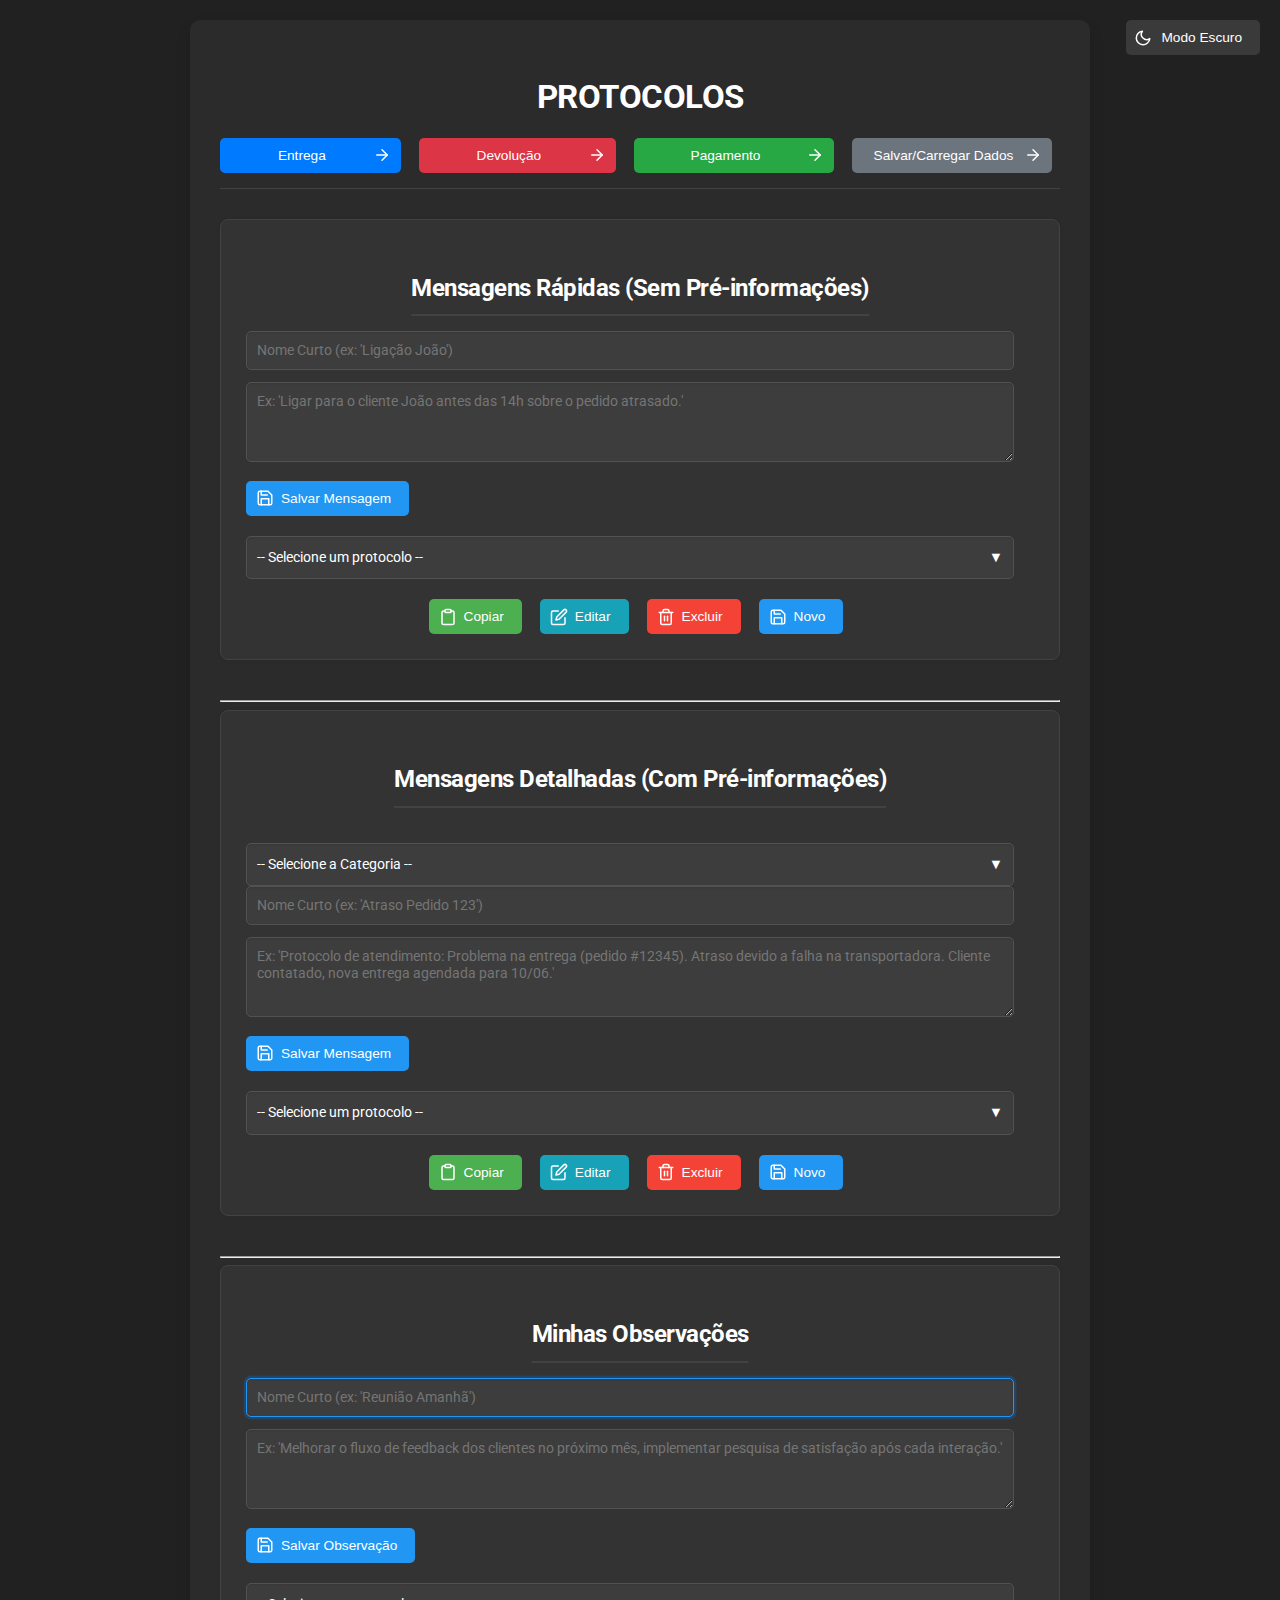
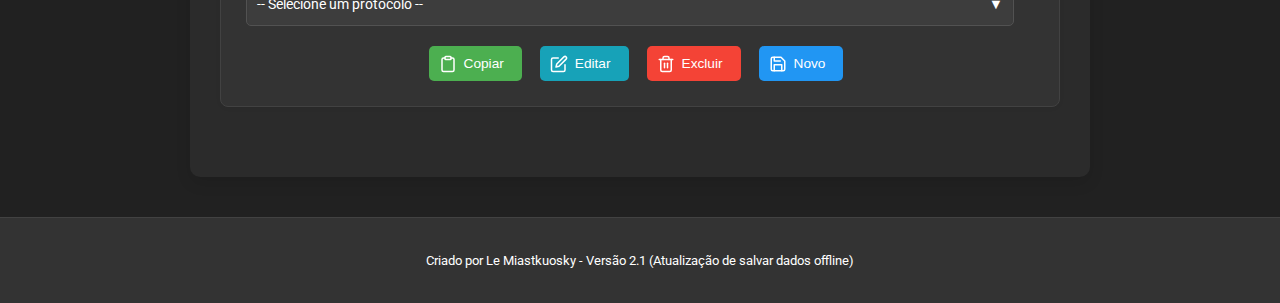
<file: pto.html>
<!DOCTYPE html>
<html lang="pt-BR">
<head>
    <meta charset="UTF-8">
    <meta name="viewport" content="width=device-width, initial-scale=1.0">
    <title>Protocolos</title>
    <link href="https://fonts.googleapis.com/css2?family=Roboto:wght@300;400;700&display=swap" rel="stylesheet">
    <style>
        /* Variáveis de Cores */
        :root {
            /* Tema Claro */
            --bg-light: #f8f9fa;
            --container-bg-light: #ffffff;
            --text-light: #212529;
            --heading-light: #0056b3;
            --border-light: #e9ecef;
            --section-bg-light: #f1f3f5;
            --input-bg-light: #ffffff;
            --input-border-light: #ced4da;
            --copy-btn-light: #28a745; /* Verde para Copiar */
            --delete-btn-light: #dc3545; /* Vermelho para Excluir */
            --primary-btn-light: #007bff; /* Azul padrão */
            --secondary-btn-light: #e9ecef; /* Cinza CLARO para o botão de tema (tema claro) */
            --secondary-btn-text-light: #212529; /* Texto ESCURO para o botão de tema (tema claro) */
            --nav-btn-light: #dc3545; /* VERMELHO para navegação (será sobrescrito pelos IDs) */
            --nav-btn-hover-light: #c82333; /* VERMELHO mais escuro para hover (será sobrescrito pelos IDs) */
            --number-color-light: #007bff;
            --dropdown-bg-light: #f1f1f1;
            --dropdown-item-hover-light: #e0e0e0;

            /* Cores para as opções do select no tema claro */
            --option-entrega-light: #17a2b8; /* Azul Turquesa - Usado para Sem Rastreio */
            --option-devolucao-light: #dc3545; /* Vermelho */
            --option-pagamento-light: #28a745; /* Verde */
            --option-agendamento-light: #007bff; /* Azul - para Agendamento */
            --option-amarelo-escuro-light: #ffc107; /* Amarelo Escuro - para Status */
            --option-atraso_entrega-light: #dc3545; /* VERMELHO - para Atraso na Entrega */
            --option-endereco-light: #dc3545; /* VERMELHO - para Trocar Endereço */
            --option-dados-light: #6c757d; /* Cinza para Dados */

            /* Cores específicas para botões de Exportar/Importar */
            --export-btn-light: #28a745; /* Verde */
            --import-btn-light: #dc3545; /* Vermelho */
        }

        /* Tema Escuro como Padrão */
        body {
            --bg-light: #212121;
            --container-bg-light: #2b2b2b;
            --text-light: #ffffff;
            --heading-light: #ffffff;
            --border-light: #424242;
            --section-bg-light: #333333;
            --input-bg-light: #3d3d3d;
            --input-border-light: #525252;
            --copy-btn-light: #4caf50; /* Verde para Copiar */
            --delete-btn-light: #f44336; /* Vermelho para Excluir */
            --primary-btn-light: #2196f3; /* Azul padrão */
            --secondary-btn-light: #3a3a3a; /* Cinza ESCURO para o botão de tema (tema escuro) */
            --secondary-btn-text-light: #ffffff; /* Texto BRANCO para o botão de tema (tema escuro) */
            --nav-btn-light: #dc3545; /* VERMELHO para navegação (será sobrescrito pelos IDs) */
            --nav-btn-hover-light: #c82333; /* VERMELHO mais escuro para hover (será sobrescrito pelos IDs) */
            --number-color-light: #ffffff;
            --dropdown-bg-light: #3d3d3d;
            --dropdown-item-hover-light: #424242;

            /* Cores para as opções do select no tema escuro */
            --option-entrega-dark: #007bff; /* Azul - Usado para Sem Rastreio */
            --option-devolucao-dark: #dc3545; /* Vermelho */
            --option-pagamento-dark: #4caf50; /* Verde mais escuro */
            --option-agendamento-dark: #2196f3; /* Azul - para Agendamento */
            --option-amarelo-escuro-dark: #ff9800; /* Amarelo Escuro - para Status */
            --option-atraso_entrega-dark: #dc3545; /* VERMELHO - para Atraso na Entrega */
            --option-endereco-dark: #dc3545; /* VERMELHO - para Trocar Endereço */
            --option-dados-dark: #6c757d; /* Cinza para Dados */

            /* Cores específicas para botões de Exportar/Importar */
            --export-btn-dark: #4caf50; /* Verde */
            --import-btn-dark: #f44336; /* Vermelho */
            
            font-family: 'Roboto', sans-serif;
            margin: 0;
            padding: 0;
            background-color: var(--bg-light);
            color: var(--text-light);
            transition: background-color 0.3s ease, color 0.3s ease;
            line-height: 1.5;
            font-size: 0.95em; /* Base font size for overall responsiveness */
        }

        /* Revertendo para o tema claro quando a classe .light-mode é aplicada */
        body.light-mode {
            --bg-light: #f8f9fa;
            --container-bg-light: #ffffff;
            --text-light: #212529;
            --heading-light: #0056b3;
            --border-light: #e9ecef;
            --section-bg-light: #f1f3f5;
            --input-bg-light: #ffffff;
            --input-border-light: #ced4da;
            --copy-btn-light: #28a745; /* Verde para Copiar */
            --delete-btn-light: #dc3545; /* Vermelho para Excluir */
            --primary-btn-light: #007bff; /* Azul padrão */
            --secondary-btn-light: #e9ecef; /* Cinza CLARO para o botão de tema */
            --secondary-btn-text-light: #212529; /* Texto ESCURO para o botão de tema */
            --nav-btn-light: #17a2b8; /* Azul turquesa para navegação no tema claro */
            --nav-btn-hover-light: #138496; /* Hover azul turquesa */
            --number-color-light: #007bff;
            --dropdown-bg-light: #f1f1f1;
            --dropdown-item-hover-light: #e0e0e0;

            /* Cores para as opções do select no tema claro */
            --option-entrega-light: #17a2b8; /* Azul Turquesa - Usado para Sem Rastreio */
            --option-devolucao-light: #dc3545; /* Vermelho */
            --option-pagamento-light: #28a745; /* Verde */
            --option-agendamento-light: #007bff; /* Azul - para Agendamento */
            --option-amarelo-escuro-light: #ffc107; /* Amarelo Escuro - para Status */
            --option-atraso_entrega-light: #dc3545; /* VERMELHO - para Atraso na Entrega */
            --option-endereco-light: #dc3545; /* VERMELHO - para Trocar Endereço */
            --option-dados-light: #6c757d; /* Cinza para Dados */

            /* Cores específicas para botões de Exportar/Importar */
            --export-btn-light: #28a745; /* Verde */
            --import-btn-light: #dc3545; /* Vermelho */
        }


        .container {
            max-width: 900px; /* Max width for desktop */
            width: 95%; /* Adjust to 95% width for smaller screens */
            margin: 20px auto;
            padding: 30px;
            background-color: var(--container-bg-light);
            border-radius: 10px;
            box-shadow: 0 6px 15px rgba(0, 0, 0, 0.1);
            transition: background-color 0.3s ease, box-shadow 0.3s ease;
            box-sizing: border-box; /* Include padding in the width calculation */
        }

        h1, h2, h3 {
            font-weight: 700;
            color: var(--heading-light);
            text-align: center;
            margin-bottom: 20px;
            letter-spacing: -0.5px;
        }

        h1 {
            font-size: 2.2em;
            margin-bottom: 15px;
            text-shadow: 1px 1px 2px rgba(0,0,0,0.05);
        }

        h2 {
            font-size: 1.6em;
            margin-top: 25px;
            margin-bottom: 15px;
            border-bottom: 2px solid var(--border-light);
            padding-bottom: 8px;
            display: inline-block;
            position: relative;
            left: 50%;
            transform: translateX(-50%);
        }

        h3 {
            font-size: 1.3em;
            margin-top: 20px;
            margin-bottom: 10px;
        }

        .section {
            margin-bottom: 40px;
            padding: 25px;
            border: 1px solid var(--border-light);
            border-radius: 8px;
            background-color: var(--section-bg-light);
            box-shadow: 0 1px 5px rgba(0, 0, 0, 0.05);
        }
        
        textarea {
            width: calc(100% - 20px); /* Adjusted width to account for padding */
            padding: 10px;
            margin-bottom: 12px;
            border: 1px solid var(--input-border-light);
            border-radius: 5px;
            min-height: 80px;
            resize: vertical;
            font-family: 'Roboto', sans-serif;
            font-size: 0.95em;
            background-color: var(--input-bg-light);
            color: var(--text-light);
            box-shadow: inset 0 1px 2px rgba(0, 0, 0, 0.08);
            transition: border-color 0.2s ease, box-shadow 0.2s ease;
            box-sizing: border-box; /* Crucial for consistent width calculation */
        }
        textarea:focus {
            border-color: var(--primary-btn-light);
            box-shadow: inset 0 1px 2px rgba(0, 0, 0, 0.08), 0 0 0 0.15rem rgba(0, 123, 255, 0.25);
            outline: none;
        }

        button {
            padding: 10px 18px;
            border: none;
            border-radius: 5px;
            cursor: pointer;
            font-size: 0.9em;
            font-weight: 500;
            transition: background-color 0.2s ease, transform 0.1s ease;
            margin-right: 8px;
            color: white; /* Cor do texto do botão */

            background-repeat: no-repeat;
            background-position: 10px center;
            padding-left: 35px;
            background-size: 18px 18px;
            box-sizing: border-box; /* Ensure padding is included in button width */
        }
        button:hover {
            transform: translateY(-1px);
            box-shadow: 0 2px 5px rgba(0, 0, 0, 0.1);
        }
        button:active {
            transform: translateY(0);
            box-shadow: none;
        }

        /* Botões de Ação Específicos com Ícones */
        .btn-primary {
            background-color: var(--primary-btn-light);
            background-image: url('data:image/svg+xml;utf8,<svg xmlns="http://www.w3.org/2000/svg" width="24" height="24" viewBox="0 0 24 24" fill="none" stroke="%23ffffff" stroke-width="2" stroke-linecap="round" stroke-linejoin="round" class="feather feather-save"><path d="M19 21H5a2 2 0 0 1-2-2V5a2 2 0 0 1 2-2h11l5 5v11a2 2 0 0 1-2 2z"></path><polyline points="17 21 17 13 7 13 7 21"></polyline><polyline points="7 3 7 8 15 8"></polyline></svg>');
        }
        .btn-primary:hover {
            background-color: #0056b3;
        }

        .btn-danger {
            background-color: var(--delete-btn-light);
            background-image: url('data:image/svg+xml;utf8,<svg xmlns="http://www.w3.org/2000/svg" width="24" height="24" viewBox="0 0 24 24" fill="none" stroke="%23ffffff" stroke-width="2" stroke-linecap="round" stroke-linejoin="round" class="feather feather-trash-2"><polyline points="3 6 5 6 21 6"></polyline><path d="M19 6v14a2 2 0 0 1-2 2H7a2 2 0 0 1-2-2V6m3 0V4a2 2 0 0 1 2-2h4a2 2 0 0 1 2 2v2"></path><line x1="10" y1="11" x2="10" y2="17"></line><line x1="14" y1="11" x2="14" y2="17"></line></svg>');
        }
        .btn-danger:hover {
            background-color: #c82333;
        }

        .btn-success {
            background-color: var(--copy-btn-light);
            background-image: url('data:image/svg+xml;utf8,<svg xmlns="http://www.w3.org/2000/svg" width="24" height="24" viewBox="0 0 24 24" fill="none" stroke="%23ffffff" stroke-width="2" stroke-linecap="round" stroke-linejoin="round" class="feather feather-clipboard"><path d="M16 4h2a2 2 0 0 1 2 2v14a2 2 0 0 1-2 2H6a2 2 0 0 1-2-2V6a2 2 0 0 1 2-2h2"></path><rect x="8" y="2" width="8" height="4" rx="1" ry="1"></rect></svg>');
        }
        .btn-success:hover {
            background-color: #218838;
        }
        
        .btn-info { /* Cor para o botão de Editar */
            background-color: #17a2b8; /* Azul turquesa */
            background-image: url('data:image/svg+xml;utf8,<svg xmlns="http://www.w3.org/2000/svg" width="24" height="24" viewBox="0 0 24 24" fill="none" stroke="%23ffffff" stroke-width="2" stroke-linecap="round" stroke-linejoin="round" class="feather feather-edit"><path d="M11 4H4a2 2 0 0 0-2 2v14a2 2 0 0 0 2 2h14a2 2 0 0 0 2-2v-7"></path><path d="M18.5 2.5a2.121 2 0 0 1 3 3L12 15l-4 1 1-4 9.5-9.5z"></path></svg>');
        }
        .btn-info:hover {
            background-color: #138496;
        }

        /* Botão Alterar Tema (com texto e posicionado) */
        .btn-secondary {
            color: var(--secondary-btn-text-light); /* Cor do texto muda com o tema */
            background-color: var(--secondary-btn-light); /* Cor de fundo muda com o tema */
            padding: 10px 18px; /* Padding normal para ter texto */
            text-indent: 0; /* Volta o texto */
            overflow: visible; /* Torna o texto visível */
            width: auto; /* Volta a largura automática */
            height: auto; /* Volta a altura automática */
            background-size: 18px 18px; /* Tamanho do ícone */
            background-position: 8px center; /* Posição do ícone à esquerda do texto */
            padding-left: 35px; /* Espaço para o ícone */
            margin-right: 0; /* Garante alinhamento à direita sem margem */
            position: absolute; /* Posição absoluta para canto direito */
            top: 20px; /* Distância do topo */
            right: 20px; /* Distância da direita */
            z-index: 100; /* Garante que fique acima de outros elementos */
        }
        /* Ícone para tema escuro (Lua) */
        body:not(.light-mode) .btn-secondary {
            background-image: url('data:image/svg+xml;utf8,<svg xmlns="http://www.w3.org/2000/svg" width="24" height="24" viewBox="0 0 24 24" fill="none" stroke="%23ffffff" stroke-width="2" stroke-linecap="round" stroke-linejoin="round" class="feather feather-moon"><path d="M21 12.79A9 9 0 1 1 11.21 3 7 7 0 0 0 21 12.79z"></path></svg>');
        }
        /* Ícone para tema claro (Sol) */
        body.light-mode .btn-secondary {
            background-image: url('data:image/svg+xml;utf8,<svg xmlns="http://www.w3.org/2000/svg" width="24" height="24" viewBox="0 0 24 24" fill="none" stroke="%23212529" stroke-width="2" stroke-linecap="round" stroke-linejoin="round" class="feather feather-sun"><circle cx="12" cy="12" r="5"></circle><line x1="12" y1="1" x2="12" y2="3"></line><line x1="12" y1="21" x2="12" y2="23"></line><line x1="4.22" y1="4.22" x2="5.64" y2="5.64"></line><line x1="18.36" y1="18.36" x2="19.78" y2="19.78"></line><line x1="1" y1="12" x2="3" y2="12"></line><line x1="21" y1="12" x2="23" y2="12"></line><line x1="4.22" y1="19.78" x2="5.64" y2="18.36"></line><line x1="18.36" y1="5.64" x2="19.78" y2="4.22"></line></svg>');
        }
        .btn-secondary:hover {
            transform: translateY(-1px); /* Mantém o efeito de subir */
            box-shadow: 0 2px 5px rgba(0, 0, 0, 0.1); /* Mantém a sombra */
        }


        /* Botões de Navegação (VERMELHOS, texto BRANCO) */
        /* Estas regras gerais serão sobrescritas pelas regras de ID abaixo */
        .header-navigation-buttons {
            display: flex; /* Use flexbox for horizontal arrangement */
            flex-wrap: wrap; /* Allow buttons to wrap to the next line */
            justify-content: center; /* Center buttons horizontally */
            gap: 10px; /* Space between buttons */
            margin-top: 15px;
            margin-bottom: 30px;
            padding-bottom: 15px;
            border-bottom: 1px solid var(--border-light);
        }

        .header-navigation-buttons button {
            background-image: url('data:image/svg+xml;utf8,<svg xmlns="http://www.w3.org/2000/svg" width="24" height="24" viewBox="0 0 24 24" fill="none" stroke="%23ffffff" stroke-width="2" stroke-linecap="round" stroke-linejoin="round" class="feather feather-arrow-right"><line x1="5" y1="12" x2="19" y2="12"></line><polyline points="12 5 19 12 12 19"></polyline></svg>');
            background-position: calc(100% - 10px) center; /* Ícone à direita */
            padding-right: 35px; /* Espaço para o ícone à direita */
            padding-left: 18px; /* Padding normal à esquerda */
            background-size: 18px 18px;
            background-color: var(--nav-btn-light); /* Cor do botão de navegação (VERMELHO) */
            color: white; /* Texto branco */
            flex-grow: 1; /* Allow buttons to grow to fill space */
            flex-basis: auto; /* Default size based on content */
            max-width: 200px; /* Limit max width for larger screens */
        }
        .header-navigation-buttons button:hover {
            background-color: var(--nav-btn-hover-light); /* Hover vermelho mais escuro */
        }

        /* Cores específicas para os botões de navegação no tema escuro (padrão) */
        body:not(.light-mode) #btn-entrega {
            background-color: #007bff; /* Azul */
        }
        body:not(.light-mode) #btn-entrega:hover {
            background-color: #0056b3; /* Azul mais escuro no hover */
        }

        body:not(.light-mode) #btn-devolucao {
            background-color: #dc3545; /* Vermelho */
        }
        body:not(.light-mode) #btn-devolucao:hover {
            background-color: #c82333; /* Vermelho mais escuro no hover */
        }

        body:not(.light-mode) #btn-pagamento {
            background-color: #28a745; /* Verde */
        }
        body:not(.light-mode) #btn-pagamento:hover {
            background-color: #218838; /* Verde mais escuro no hover */
        }
        body:not(.light-mode) #btn-dados { /* NOVO: Cor para botão Dados */
            background-color: var(--option-dados-dark);
        }
        body:not(.light-mode) #btn-dados:hover { /* NOVO: Cor para hover do botão Dados */
            background-color: #5a6268; /* Um cinza um pouco mais escuro */
        }

        /* Cores específicas para os botões de navegação no tema claro */
        body.light-mode #btn-entrega {
            background-color: #17a2b8; /* Azul Turquesa */
        }
        body.light-mode #btn-entrega:hover {
            background-color: #138496; 
        }

        body.light-mode #btn-devolucao {
            background-color: #dc3545; /* Vermelho */
        }
        body.light-mode #btn-devolucao:hover {
            background-color: #c82333; /* Vermelho mais escuro no hover */
        }

        body.light-mode #btn-pagamento {
            background-color: #28a745; /* Verde */
        }
        body.light-mode #btn-pagamento:hover {
            background-color: #218838; /* Verde mais escuro no hover */
        }
        body.light-mode #btn-dados { /* NOVO: Cor para botão Dados */
            background-color: var(--option-dados-light);
        }
        body.light-mode #btn-dados:hover { /* NOVO: Cor para hover do botão Dados */
            background-color: #545b62; /* Um cinza um pouco mais escuro */
        }

        /* Cores dos botões de categoria da página de Entrega */
        body:not(.light-mode) .header-navigation-buttons button[onclick*="atraso_entrega"] {
            background-color: var(--option-atraso_entrega-dark); /* VERMELHO */
        }
        body:not(.light-mode) .header-navigation-buttons button[onclick*="agendamento_entrega"] {
            background-color: var(--option-agendamento-dark); /* Azul para Agendamento */
        }
        body:not(.light-mode) .header-navigation-buttons button[onclick*="status_entrega"] {
            background-color: var(--option-amarelo-escuro-dark); /* Amarelo Escuro para Status */
        }
        body:not(.light-mode) .header-navigation-buttons button[onclick*="sem_rastreio"] {
            background-color: var(--option-entrega-dark); /* Azul */
        }
        body:not(.light-mode) .header-navigation-buttons button[onclick*="trocar_endereco"] {
            background-color: var(--option-endereco-dark); /* VERMELHO */
        }

        body.light-mode .header-navigation-buttons button[onclick*="atraso_entrega"] {
            background-color: var(--option-atraso_entrega-light); /* VERMELHO */
        }
        body.light-mode .header-navigation-buttons button[onclick*="agendamento_entrega"] {
            background-color: var(--option-agendamento-light); /* Azul para Agendamento */
        }
        body.light-mode .header-navigation-buttons button[onclick*="status_entrega"] {
            background-color: var(--option-amarelo-escuro-light); /* Amarelo Escuro para Status */
        }
        body.light-mode .header-navigation-buttons button[onclick*="sem_rastreio"] {
            background-color: var(--option-entrega-light); /* Azul Turquesa */
        }
        body.light-mode .header-navigation-buttons button[onclick*="trocar_endereco"] {
            background-color: var(--option-endereco-light); /* VERMELHO */
        }


        /* Estilos para o Custom Dropdown */
        .custom-dropdown-container {
            position: relative;
            width: calc(100% - 20px);
            margin-top: 20px;
        }

        .custom-dropdown-header {
            padding: 10px;
            border: 1px solid var(--input-border-light);
            border-radius: 5px;
            background-color: var(--dropdown-bg-light);
            color: var(--text-light);
            font-family: 'Roboto', sans-serif;
            font-size: 0.95em;
            cursor: pointer;
            display: flex;
            justify-content: space-between;
            align-items: center;
            box-shadow: inset 0 1px 2px rgba(0, 0, 0, 0.08);
            transition: border-color 0.2s ease, box-shadow 0.2s ease;
        }
        .custom-dropdown-header.active {
            border-color: var(--primary-btn-light);
            box-shadow: inset 0 1px 2px rgba(0, 0, 0, 0.08), 0 0 0 0.15rem rgba(0, 123, 255, 0.25);
        }
        .custom-dropdown-header .arrow {
            margin-left: 8px;
            transition: transform 0.2s ease;
        }
        .custom-dropdown-header.active .arrow {
            transform: rotate(180deg);
        }

        .custom-dropdown-list {
            position: absolute;
            width: 100%;
            max-height: 200px; /* Manter a altura máxima para rolagem */
            overflow-y: auto; /* Manter a rolagem */
            border: 1px solid var(--input-border-light);
            border-radius: 5px;
            background-color: var(--dropdown-bg-light);
            box-shadow: 0 3px 8px rgba(0, 0, 0, 0.1);
            z-index: 10;
            display: none; /* Inicia escondido */
            margin-top: 10px; /* Aumentado de 4px para 10px*/
        }

        .custom-dropdown-item {
            padding: 8px 10px;
            display: flex;
            justify-content: flex-start;
            align-items: center;
            border-bottom: 1px solid var(--border-light);
            cursor: pointer;
            transition: background-color 0.2s ease;
            white-space: nowrap; /* Não quebrar a linha no item do dropdown */
            overflow: hidden; /* Esconder o excesso */
            text-overflow: ellipsis; /* Adicionar reticências se o texto for muito longo */
            font-size: 0.9em;
        }
        .custom-dropdown-item:last-child {
            border-bottom: none;
        }
        .custom-dropdown-item:hover {
            background-color: var(--dropdown-item-hover-light);
        }

        .custom-dropdown-item.selected {
            background-color: var(--dropdown-item-hover-light);
            font-weight: bold;
        }

        .custom-dropdown-item .item-text-preview {
            flex-grow: 1;
            margin-right: 8px;
            white-space: nowrap;
            overflow: hidden;
            text-overflow: ellipsis;
        }

        .custom-dropdown-item .item-number {
            font-weight: bold;
            margin-right: 8px;
            color: var(--number-color-light);
            min-width: 20px;
            text-align: right;
        }
        /* Ajuste para o campo de nome curto */
        input[type="text"] {
            width: calc(100% - 20px);
            padding: 10px;
            margin-bottom: 12px;
            border: 1px solid var(--input-border-light);
            border-radius: 5px;
            font-family: 'Roboto', sans-serif;
            font-size: 0.95em;
            background-color: var(--input-bg-light);
            color: var(--text-light);
            box-shadow: inset 0 1px 2px rgba(0, 0, 0, 0.08);
            transition: border-color 0.2s ease, box-shadow 0.2s ease;
            box-sizing: border-box;
        }
        input[type="text"]:focus {
            border-color: var(--primary-btn-light);
            box-shadow: inset 0 1px 2px rgba(0, 0, 0, 0.08), 0 0 0 0.15rem rgba(0, 123, 255, 0.25);
            outline: none;
        }
        /* Estilos para as cores das categorias nos itens do dropdown */
        /* Cores para o tema escuro */
        body:not(.light-mode) .custom-dropdown-item.option-entrega { color: var(--option-entrega-dark); }
        body:not(.light-mode) .custom-dropdown-item.option-devolucao { color: var(--option-devolucao-dark); }
        body:not(.light-mode) .custom-dropdown-item.option-pagamento { color: var(--option-pagamento-dark); }
        body:not(.light-mode) .custom-dropdown-item.option-agendamento { color: var(--option-agendamento-dark); }
        body:not(.light-mode) .custom-dropdown-item.option-status { color: var(--option-amarelo-escuro-dark); }
        body:not(.light-mode) .custom-dropdown-item.option-rastreio { color: var(--option-entrega-dark); }
        body:not(.light-mode) .custom-dropdown-item.option-endereco { color: var(--option-endereco-dark); }
        body:not(.light-mode) .custom-dropdown-item.option-atraso_entrega { color: var(--option-atraso_entrega-dark); }
        body:not(.light-mode) .custom-dropdown-item.option-entrega .item-number { color: var(--option-entrega-dark); }
        body:not(.light-mode) .custom-dropdown-item.option-devolucao .item-number { color: var(--option-devolucao-dark); }
        body:not(.light-mode) .custom-dropdown-item.option-pagamento .item-number { color: var(--option-pagamento-dark); }
        body:not(.light-mode) .custom-dropdown-item.option-agendamento .item-number { color: var(--option-agendamento-dark); }
        body:not(.light-mode) .custom-dropdown-item.option-status .item-number { color: var(--option-amarelo-escuro-dark); }
        body:not(.light-mode) .custom-dropdown-item.option-rastreio .item-number { color: var(--option-entrega-dark); }
        body:not(.light-mode) .custom-dropdown-item.option-endereco .item-number { color: var(--option-endereco-dark); }
        body:not(.light-mode) .custom-dropdown-item.option-atraso_entrega .item-number { color: var(--option-atraso_entrega-dark); }

        /* Cores para o tema claro */
        body.light-mode .custom-dropdown-item.option-entrega { color: var(--option-entrega-light); }
        body.light-mode .custom-dropdown-item.option-devolucao { color: var(--option-devolucao-light); }
        body.light-mode .custom-dropdown-item.option-pagamento { color: var(--option-pagamento-light); }
        body.light-mode .custom-dropdown-item.option-agendamento { color: var(--option-agendamento-light); }
        body.light-mode .custom-dropdown-item.option-status { color: var(--option-amarelo-escuro-light); }
        body.light-mode .custom-dropdown-item.option-rastreio { color: var(--option-entrega-light); }
        body.light-mode .custom-dropdown-item.option-endereco { color: var(--option-endereco-light); }
        body.light-mode .custom-dropdown-item.option-atraso_entrega { color: var(--option-atraso_entrega-light); }
        body.light-mode .custom-dropdown-item.option-entrega .item-number { color: var(--option-entrega-light); }
        body.light-mode .custom-dropdown-item.option-devolucao .item-number { color: var(--option-devolucao-light); }
        body.light-mode .custom-dropdown-item.option-pagamento .item-number { color: var(--option-pagamento-light); }
        body.light-mode .custom-dropdown-item.option-agendamento .item-number { color: var(--option-agendamento-light); }
        body.light-mode .custom-dropdown-item.option-status .item-number { color: var(--option-amarelo-escuro-light); }
        body.light-mode .custom-dropdown-item.option-rastreio .item-number { color: var(--option-entrega-light); }
        body.light-mode .custom-dropdown-item.option-endereco .item-number { color: var(--option-endereco-light); }
        body.light-mode .custom-dropdown-item.option-atraso_entrega .item-number { color: var(--option-atraso_entrega-light); }

        /* Classes para mensagens de "nenhum protocolo salvo" */
        .custom-dropdown-item.no-pointer {
            cursor: default !important; /* Força o cursor padrão */
        }
        .custom-dropdown-item.no-pointer:hover {
            transform: none; /* Remove o efeito de hover */
            box-shadow: none; /* Remove a sombra no hover */
            background-color: var(--dropdown-bg-light); /* Mantém a cor de fundo original no hover */
        }
        /* Estilo do Rodapé */
        footer {
            text-align: center;
            margin-top: 40px;
            padding: 20px;
            border-top: 1px solid var(--border-light);
            color: var(--text-light);
            font-size: 0.85em;
            background-color: var(--section-bg-light);
        }

        /* Ajuste para centralizar e dar espaço aos botões de ação */
        .actions-below-dropdown {
            margin-top: 20px; /* Aumenta o espaço acima dos botões */
            display: flex; /* Habilita flexbox */
            justify-content: center; /* Centraliza os itens horizontalmente */
            gap: 10px; /* Espaço entre os botões */
            flex-wrap: wrap; /* Permite que os botões quebrem a linha em telas menores */
        }

        .actions-below-dropdown button {
            flex-grow: 0; /* Não permite que os botões cresçam para preencher o espaço */
            flex-shrink: 1; /* Permite que os botões diminuam */
            flex-basis: auto; /* Tamanho base automático */
        }


        /* ======================================= */
        /* MEDIA QUERIES PARA RESPONSIVIDADE MÓVEL */
        /* ======================================= */

        @media (max-width: 768px) {
            body {
                font-size: 0.85em; /* Slightly smaller base font on mobile */
            }

            .container, .protocol-page {
                margin: 10px auto;
                padding: 15px;
            }

            h1 {
                font-size: 1.8em;
            }

            h2 {
                font-size: 1.4em;
            }

            h3 {
                font-size: 1.1em;
            }

            .section {
                padding: 15px;
                margin-bottom: 25px;
            }

            input[type="text"], textarea, .category-select,
            .custom-dropdown-container { /* Adicionado o container do dropdown customizado aqui */
                width: 100%; /* Ensure full width */
                padding: 10px;
                margin-left: 0;
                margin-right: 0;
            }
            
            /* Ajuste para botões de ação abaixo da textarea */
            .actions-below-dropdown {
                flex-direction: column; /* Stack buttons vertically */
                align-items: center; /* Center them */
                gap: 10px; /* Space between stacked buttons */
            }
            .actions-below-dropdown button {
                width: 100%; /* Full width for mobile buttons */
                margin: 0; /* Remove horizontal margin */
                padding: 12px 18px; /* Larger tap target */
                font-size: 0.9em;
                background-position: 10px center;
                padding-left: 38px;
                background-size: 16px 16px;
            }
            
            /* Ajuste para botões de Exportar/Importar em telas menores */
            .data-management-buttons {
                flex-direction: column; /* Stack buttons vertically */
                align-items: center; /* Center them */
                gap: 10px; /* Space between buttons */
            }
            .data-management-buttons button {
                max-width: 100%; /* Ocupa a largura total disponível */
                padding: 12px 18px;
                font-size: 1em;
            }


            /* Ajuste para botões de navegação no cabeçalho */
            .header-navigation-buttons {
                flex-direction: column; /* Stack buttons vertically */
                gap: 10px; /* Space between buttons */
            }
            .header-navigation-buttons button {
                width: 95%; /* Occupy most of the width */
                margin: 0 auto; /* Center them */
                padding: 12px 20px;
                font-size: 1em;
            }

            /* Ajuste para o botão de tema em mobile */
            #theme-toggle-btn {
                top: 10px;
                right: 10px;
                padding: 8px 15px;
                font-size: 0.8em;
                background-size: 14px 14px;
                padding-left: 28px;
            }

            /* Itens do Dropdown Customizado (para mobile) */
            .custom-dropdown-item {
                white-space: normal; /* Allow text to wrap within the item */
                height: auto; /* Allow height to adjust to content */
            }
            .custom-dropdown-item .item-text-preview {
                 white-space: normal; /* Allow text to wrap within the item */
            }
        }

        /* Further adjustments for very small screens */
        @media (max-width: 480px) {
            h1 {
                font-size: 1.5em;
            }
            h2 {
                font-size: 1.1em;
            }
            h3 {
                font-size: 1em;
            }
            .section {
                padding: 10px;
            }
            .btn-primary, .btn-success, .btn-info, .btn-danger {
                padding-left: 30px;
                background-position: 8px center;
            }
        }

        /* Novo estilo para o aviso de categoria */
        .category-info-message {
            text-align: center;
            font-weight: bold;
            margin-bottom: 15px;
            padding: 10px;
            border: 1px solid var(--border-light);
            border-radius: 5px;
            background-color: var(--dropdown-bg-light);
            color: var(--text-light);
        }
    </style>
</head>
<body>

    <div class="container" id="main-page">
        <div class="theme-toggle">
            <button class="btn-secondary" id="theme-toggle-btn">Modo Escuro</button> 
        </div>

        <h1>PROTOCOLOS</h1>

        <div class="header-navigation-buttons">
            <button id="btn-entrega" onclick="showPage('entrega-page')">Entrega</button>
            <button id="btn-devolucao" onclick="showPage('devolucao-page')">Devolução</button>
            <button id="btn-pagamento" onclick="showPage('pagamento-page')">Pagamento</button>
            <button id="btn-dados" onclick="showPage('dados-page')">Salvar/Carregar Dados</button>
        </div>

        <div class="section">
            <div class="section-header">
                <h2>Mensagens Rápidas (Sem Pré-informações)</h2>
                </div>
            <div class="section-content" id="sem-pre-section">
                <input type="text" id="text-name-sem-pre-main" placeholder="Nome Curto (ex: 'Ligação João')">
                <textarea id="text-input-sem-pre-main" placeholder="Ex: 'Ligar para o cliente João antes das 14h sobre o pedido atrasado.'"></textarea>
                <button class="btn-primary" id="save-btn-sem-pre-main" onclick="saveText('sem-pre', 'main')">Salvar Mensagem</button>
                
                <span id="selected-text-sem-pre-main" data-original-index="-1" style="display:none;"></span>
                
                <div id="custom-dropdown-sem-pre-main" class="custom-dropdown-container">
                    <div class="custom-dropdown-header" onclick="toggleDropdown('sem-pre', 'main')">
                        <span id="selected-dropdown-text-sem-pre-main" data-original-index="-1">-- Selecione um protocolo --</span>
                        <span class="arrow">&#9660;</span> </div>
                    <div id="custom-dropdown-list-sem-pre-main" class="custom-dropdown-list">
                        </div>
                </div>

                <div class="actions-below-dropdown">
                    <button class="btn-success" id="copy-btn-sem-pre-main" onclick="copyTextContentBelowDropdown('sem-pre', 'main')" disabled>Copiar</button>
                    <button class="btn-info" id="edit-btn-sem-pre-main" onclick="editSelectedText('sem-pre', 'main')" disabled>Editar</button>
                    <button class="btn-danger" id="delete-btn-sem-pre-main" onclick="deleteTextBelowDropdown('sem-pre', 'main')" disabled>Excluir</button>
                    <button class="btn-primary" id="new-btn-sem-pre-main" onclick="clearFormForNewEntry('sem-pre', 'main')">Novo</button>
                </div>
            </div>
        </div>

        <hr>

        <div class="section">
            <div class="section-header">
                <h2>Mensagens Detalhadas (Com Pré-informações)</h2>
                </div>
            <div class="section-content" id="com-pre-section">
                <div id="custom-dropdown-category-com-pre-main" class="custom-dropdown-container">
                    <div class="custom-dropdown-header" onclick="toggleCategoryDropdown('com-pre', 'main')">
                        <span id="selected-category-text-com-pre-main" data-category-value="">-- Selecione a Categoria --</span>
                        <span class="arrow">&#9660;</span>
                    </div>
                    <div id="custom-dropdown-list-category-com-pre-main" class="custom-dropdown-list">
                        <div class="custom-dropdown-item" data-value="">Todas as Categorias</div>
                        <div class="custom-dropdown-item option-entrega" data-value="entrega">Entrega</div>
                        <div class="custom-dropdown-item option-devolucao" data-value="devolucao">Devolução</div>
                        <div class="custom-dropdown-item option-pagamento" data-value="pagamento">Pagamento</div>
                    </div>
                </div>
                <input type="hidden" id="category-value-com-pre-main" value="">

                <input type="text" id="text-name-com-pre-main" placeholder="Nome Curto (ex: 'Atraso Pedido 123')">
                <textarea id="text-input-com-pre-main" placeholder="Ex: 'Protocolo de atendimento: Problema na entrega (pedido #12345). Atraso devido a falha na transportadora. Cliente contatado, nova entrega agendada para 10/06.'"></textarea>
                <button class="btn-primary" id="save-btn-com-pre-main" onclick="saveText('com-pre', 'main')">Salvar Mensagem</button>
                
                <span id="selected-text-com-pre-main" data-original-index="-1" style="display:none;"></span>

                <div id="custom-dropdown-com-pre-main" class="custom-dropdown-container">
                    <div class="custom-dropdown-header" onclick="toggleDropdown('com-pre', 'main')">
                        <span id="selected-dropdown-text-com-pre-main" data-original-index="-1">-- Selecione um protocolo --</span>
                        <span class="arrow">&#9660;</span>
                    </div>
                    <div id="custom-dropdown-list-com-pre-main" class="custom-dropdown-list">
                        </div>
                </div>

                <div class="actions-below-dropdown">
                    <button class="btn-success" id="copy-btn-com-pre-main" onclick="copyTextContentBelowDropdown('com-pre', 'main')" disabled>Copiar</button>
                    <button class="btn-info" id="edit-btn-com-pre-main" onclick="editSelectedText('com-pre', 'main')" disabled>Editar</button>
                    <button class="btn-danger" id="delete-btn-com-pre-main" onclick="deleteTextBelowDropdown('com-pre', 'main')" disabled>Excluir</button>
                    <button class="btn-primary" id="new-btn-com-pre-main" onclick="clearFormForNewEntry('com-pre', 'main')">Novo</button>
                </div>
            </div>
        </div>

        <hr>

        <div class="section">
            <div class="section-header">
                <h2>Minhas Observações</h2>
                </div>
            <div class="section-content" id="obs-section">
                <input type="text" id="text-name-obs-main" placeholder="Nome Curto (ex: 'Reunião Amanhã')">
                <textarea id="text-input-obs-main" placeholder="Ex: 'Melhorar o fluxo de feedback dos clientes no próximo mês, implementar pesquisa de satisfação após cada interação.'"></textarea>
                <button class="btn-primary" id="save-btn-obs-main" onclick="saveText('obs', 'main')">Salvar Observação</button>
                
                <span id="selected-text-obs-main" data-original-index="-1" style="display:none;"></span>

                <div id="custom-dropdown-obs-main" class="custom-dropdown-container">
                    <div class="custom-dropdown-header" onclick="toggleDropdown('obs', 'main')">
                        <span id="selected-dropdown-text-obs-main" data-original-index="-1">-- Selecione uma observação --</span>
                        <span class="arrow">&#9660;</span>
                    </div>
                    <div id="custom-dropdown-list-obs-main" class="custom-dropdown-list">
                        </div>
                </div>

                <div class="actions-below-dropdown">
                    <button class="btn-success" id="copy-btn-obs-main" onclick="copyTextContentBelowDropdown('obs', 'main')" disabled>Copiar</button>
                    <button class="btn-info" id="edit-btn-obs-main" onclick="editSelectedText('obs', 'main')" disabled>Editar</button>
                    <button class="btn-danger" id="delete-btn-obs-main" onclick="deleteTextBelowDropdown('obs', 'main')" disabled>Excluir</button>
                    <button class="btn-primary" id="new-btn-obs-main" onclick="clearFormForNewEntry('obs', 'main')">Novo</button>
                </div>
            </div>
        </div>
    </div>

    <div class="container" id="entrega-page" style="display:none;">
        <div class="theme-toggle">
            <button class="btn-secondary" id="theme-toggle-btn-entrega">Modo Escuro</button>
        </div>
        <button class="btn-primary" onclick="showPage('main-page')">Voltar à Página Principal</button>
        
        <h1>PROTOCOLOS DE ENTREGA</h1>

        <div class="header-navigation-buttons">
            <button onclick="selectEntregaCategory('atraso_entrega')">Atraso na Entrega</button>
            <button onclick="selectEntregaCategory('agendamento_entrega')">Agendamento de Entrega</button>
            <button onclick="selectEntregaCategory('status_entrega')">Status de Entrega</button>
            <button onclick="selectEntregaCategory('sem_rastreio')">Sem Rastreio</button>
            <button onclick="selectEntregaCategory('trocar_endereco')">Trocar Endereço</button>
        </div>

        <div class="section">
            <div class="section-header">
                <h2>Mensagens Detalhadas (Entrega)</h2>
            </div>
            <div class="section-content" id="com-pre-entrega-section">
                <div class="category-info-message" id="entrega-category-info">
                    Nenhuma categoria selecionada.
                </div>
                
                <input type="hidden" id="category-value-com-pre-entrega" value="">

                <input type="text" id="text-name-com-pre-entrega" placeholder="Nome Curto (ex: 'Entrega 123 Atrasada')">
                <textarea id="text-input-com-pre-entrega" placeholder="Ex: 'Protocolo para atraso: Cliente foi avisado por SMS e e-mail. Nova data de entrega: DD/MM.'"></textarea>
                <button class="btn-primary" id="save-btn-com-pre-entrega" onclick="saveText('com-pre', 'entrega')">Salvar Mensagem</button>
                
                <span id="selected-text-com-pre-entrega" data-original-index="-1" style="display:none;"></span>

                <div id="custom-dropdown-com-pre-entrega" class="custom-dropdown-container">
                    <div class="custom-dropdown-header" onclick="toggleDropdown('com-pre', 'entrega')">
                        <span id="selected-dropdown-text-com-pre-entrega" data-original-index="-1">-- Selecione um protocolo --</span>
                        <span class="arrow">&#9660;</span>
                    </div>
                    <div id="custom-dropdown-list-com-pre-entrega" class="custom-dropdown-list">
                        </div>
                </div>

                <div class="actions-below-dropdown">
                    <button class="btn-success" id="copy-btn-com-pre-entrega" onclick="copyTextContentBelowDropdown('com-pre', 'entrega')" disabled>Copiar</button>
                    <button class="btn-info" id="edit-btn-com-pre-entrega" onclick="editSelectedText('com-pre', 'entrega')" disabled>Editar</button>
                    <button class="btn-danger" id="delete-btn-com-pre-entrega" onclick="deleteTextBelowDropdown('com-pre', 'entrega')" disabled>Excluir</button>
                    <button class="btn-primary" id="new-btn-com-pre-entrega" onclick="clearFormForNewEntry('com-pre', 'entrega')">Novo</button>
                </div>
            </div>
        </div>
    </div>


    <div class="container" id="devolucao-page" style="display:none;">
        <div class="theme-toggle">
            <button class="btn-secondary" id="theme-toggle-btn-devolucao">Modo Escuro</button>
        </div>
        <button class="btn-primary" onclick="showPage('main-page')">Voltar à Página Principal</button>
        
        <h1>PROTOCOLOS DE DEVOLUÇÃO</h1>

        <div class="header-navigation-buttons">
            <button onclick="selectDevolucaoCategory('solicitacao_devolucao')">Solicitação de Devolução</button>
            <button onclick="selectDevolucaoCategory('status_devolucao')">Status de Devolução</button>
            <button onclick="selectDevolucaoCategory('reembolso_devolucao')">Reembolso</button>
        </div>

        <div class="section">
            <div class="section-header">
                <h2>Mensagens Detalhadas (Devolução)</h2>
                </div>
            <div class="section-content" id="com-pre-devolucao-section">
                <div id="custom-dropdown-category-com-pre-devolucao" class="custom-dropdown-container">
                    <div class="custom-dropdown-header" onclick="toggleCategoryDropdown('com-pre', 'devolucao')">
                        <span id="selected-category-text-com-pre-devolucao" data-category-value="">-- Selecione a Categoria --</span>
                        <span class="arrow">&#9660;</span>
                    </div>
                    <div id="custom-dropdown-list-category-com-pre-devolucao" class="custom-dropdown-list">
                        <div class="custom-dropdown-item" data-value="">Todas as Categorias</div>
                        <div class="custom-dropdown-item option-devolucao" data-value="solicitacao_devolucao">Solicitação de Devolução</div>
                        <div class="custom-dropdown-item option-devolucao" data-value="status_devolucao">Status de Devolução</div>
                        <div class="custom-dropdown-item option-devolucao" data-value="reembolso_devolucao">Reembolso</div>
                    </div>
                </div>
                <input type="hidden" id="category-value-com-pre-devolucao" value="">

                <input type="text" id="text-name-com-pre-devolucao" placeholder="Nome Curto (ex: 'Devolução Item X')">
                <textarea id="text-input-com-pre-devolucao" placeholder="Ex: 'Protocolo de devolução: Cliente solicitou reembolso por item defeituoso.'"></textarea>
                <button class="btn-primary" id="save-btn-com-pre-devolucao" onclick="saveText('com-pre', 'devolucao')">Salvar Mensagem</button>
                
                <span id="selected-text-com-pre-devolucao" data-original-index="-1" style="display:none;"></span>

                <div id="custom-dropdown-com-pre-devolucao" class="custom-dropdown-container">
                    <div class="custom-dropdown-header" onclick="toggleDropdown('com-pre', 'devolucao')">
                        <span id="selected-dropdown-text-com-pre-devolucao" data-original-index="-1">-- Selecione um protocolo --</span>
                        <span class="arrow">&#9660;</span>
                    </div>
                    <div id="custom-dropdown-list-com-pre-devolucao" class="custom-dropdown-list">
                        </div>
                </div>

                <div class="actions-below-dropdown">
                    <button class="btn-success" id="copy-btn-com-pre-devolucao" onclick="copyTextContentBelowDropdown('com-pre', 'devolucao')" disabled>Copiar</button>
                    <button class="btn-info" id="edit-btn-com-pre-devolucao" onclick="editSelectedText('com-pre', 'devolucao')" disabled>Editar</button>
                    <button class="btn-danger" id="delete-btn-com-pre-devolucao" onclick="deleteTextBelowDropdown('com-pre', 'devolucao')" disabled>Excluir</button>
                    <button class="btn-primary" id="new-btn-com-pre-devolucao" onclick="clearFormForNewEntry('com-pre', 'devolucao')">Novo</button>
                </div>
            </div>
        </div>
    </div>

    <div class="container" id="pagamento-page" style="display:none;">
        <div class="theme-toggle">
            <button class="btn-secondary" id="theme-toggle-btn-pagamento">Modo Escuro</button>
        </div>
        <button class="btn-primary" onclick="showPage('main-page')">Voltar à Página Principal</button>
        
        <h1>PROTOCOLOS DE PAGAMENTO</h1>

        <div class="header-navigation-buttons">
            <button onclick="selectPagamentoCategory('confirmacao_pagamento')">Confirmação de Pagamento</button>
            <button onclick="selectPagamentoCategory('problema_pagamento')">Problema no Pagamento</button>
            <button onclick="selectPagamentoCategory('status_pagamento')">Status de Pagamento</button>
        </div>

        <div class="section">
            <div class="section-header">
                <h2>Mensagens Detalhadas (Pagamento)</h2>
                </div>
            <div class="section-content" id="com-pre-pagamento-section">
                <div id="custom-dropdown-category-com-pre-pagamento" class="custom-dropdown-container">
                    <div class="custom-dropdown-header" onclick="toggleCategoryDropdown('com-pre', 'pagamento')">
                        <span id="selected-category-text-com-pre-pagamento" data-category-value="">-- Selecione a Categoria --</span>
                        <span class="arrow">&#9660;</span>
                    </div>
                    <div id="custom-dropdown-list-category-com-pre-pagamento" class="custom-dropdown-list">
                        <div class="custom-dropdown-item" data-value="">Todas as Categorias</div>
                        <div class="custom-dropdown-item option-pagamento" data-value="confirmacao_pagamento">Confirmação de Pagamento</div>
                        <div class="custom-dropdown-item option-pagamento" data-value="problema_pagamento">Problema no Pagamento</div>
                        <div class="custom-dropdown-item option-pagamento" data-value="status_pagamento">Status de Pagamento</div>
                    </div>
                </div>
                <input type="hidden" id="category-value-com-pre-pagamento" value="">

                <input type="text" id="text-name-com-pre-pagamento" placeholder="Nome Curto (ex: 'Pagamento OK 543')">
                <textarea id="text-input-com-pre-pagamento" placeholder="Ex: 'Protocolo de pagamento: Cliente confirmou pagamento via Pix, pedido liberado.'"></textarea>
                <button class="btn-primary" id="save-btn-com-pre-pagamento" onclick="saveText('com-pre', 'pagamento')">Salvar Mensagem</button>
                
                <span id="selected-text-com-pre-pagamento" data-original-index="-1" style="display:none;"></span>

                <div id="custom-dropdown-com-pre-pagamento" class="custom-dropdown-container">
                    <div class="custom-dropdown-header" onclick="toggleDropdown('com-pre', 'pagamento')">
                        <span id="selected-dropdown-text-com-pre-pagamento" data-original-index="-1">-- Selecione um protocolo --</span>
                        <span class="arrow">&#9660;</span>
                    </div>
                    <div id="custom-dropdown-list-com-pre-pagamento" class="custom-dropdown-list">
                        </div>
                </div>

                <div class="actions-below-dropdown">
                    <button class="btn-success" id="copy-btn-com-pre-pagamento" onclick="copyTextContentBelowDropdown('com-pre', 'pagamento')" disabled>Copiar</button>
                    <button class="btn-info" id="edit-btn-com-pre-pagamento" onclick="editSelectedText('com-pre', 'pagamento')" disabled>Editar</button>
                    <button class="btn-danger" id="delete-btn-com-pre-pagamento" onclick="deleteTextBelowDropdown('com-pre', 'pagamento')" disabled>Excluir</button>
                    <button class="btn-primary" id="new-btn-com-pre-pagamento" onclick="clearFormForNewEntry('com-pre', 'pagamento')">Novo</button>
                </div>
            </div>
        </div>
    </div>

    <div class="container" id="dados-page" style="display:none;">
        <div class="theme-toggle">
            <button class="btn-secondary" id="theme-toggle-btn-dados">Modo Escuro</button>
        </div>
        <button class="btn-primary" onclick="showPage('main-page')">Voltar à Página Principal</button>
        
        <h1>PROTOCOLOS - GERENCIAMENTO DE DADOS</h1>

        <div class="section">
            <div class="section-header">
                <h2>Importar / Exportar Dados</h2>
            </div>
            <div class="section-content">
                <p>Para evitar perda de dados offline, você pode exportar seus protocolos para um arquivo TXT e importá-los quando necessário. Ao importar, todos os protocolos atuais serão substituídos.</p>
                <div class="data-management-buttons">
                    <button class="btn-primary" id="export-data-btn">Exportar Todos os Protocolos (.txt)</button>
                    <input type="file" id="import-file-input" accept=".txt" style="display: none;">
                    <button class="btn-primary" id="import-data-btn">Importar Protocolos (.txt)</button>
                </div>
            </div>
        </div>
    </div>

    <footer>
        <p>Criado por Le Miastkuosky - Versão 2.1 (Atualização de salvar dados offline)</p>
    </footer>

    <script>
        // Variável global para armazenar a categoria de entrega atualmente selecionada
        let currentEntregaCategory = '';

        // Funções para Importar/Exportar Dados
        function exportAllData() {
            let allData = {};
            // Itera sobre todas as chaves do localStorage
            for (let i = 0; i < localStorage.length; i++) {
                const key = localStorage.key(i);
                // Filtra apenas as chaves de protocolos
                if (key.startsWith('protocolos_texts_')) {
                    allData[key] = localStorage.getItem(key);
                }
            }

            const dataStr = JSON.stringify(allData, null, 2); // Formata com indentação para legibilidade
            const blob = new Blob([dataStr], { type: 'text/plain;charset=utf-8' });
            const url = URL.createObjectURL(blob);
            const a = document.createElement('a');
            a.href = url;
            a.download = 'meus_protocolos_backup.txt';
            document.body.appendChild(a); // Necessário para Firefox
            a.click();
            document.body.removeChild(a); // Limpa o elemento
            URL.revokeObjectURL(url); // Libera o objeto URL
            alert('Todos os protocolos foram exportados para "meus_protocolos_backup.txt"!');
        }

        function importData(event) {
            const file = event.target.files[0];
            if (!file) {
                alert('Nenhum arquivo selecionado.');
                return;
            }

            if (!confirm('Importar dados substituirá todos os protocolos salvos atualmente. Deseja continuar?')) {
                // Limpa o input file para permitir re-seleção do mesmo arquivo
                event.target.value = ''; 
                return;
            }

            const reader = new FileReader();
            reader.onload = (e) => {
                try {
                    const importedData = JSON.parse(e.target.result);
                    
                    // Limpar protocolos existentes antes de importar
                    for (let i = 0; i < localStorage.length; i++) {
                        const key = localStorage.key(i);
                        if (key && key.startsWith('protocolos_texts_')) {
                            localStorage.removeItem(key);
                        }
                    }

                    // Importar os novos dados
                    for (const key in importedData) {
                        // Certifica-se de que a chave é válida antes de importar
                        // IMPORTANTE: Aqui, ao importar, todos os valores são convertidos para STRING
                        // mas a lógica de save/load espera OBJETOS. Precisaremos adaptar importAllData
                        // para que salve os objetos de volta no formato correto.
                        if (key.startsWith('protocolos_texts_')) {
                             try {
                                // Tenta parsear para objeto, se falhar, armazena como string
                                const parsed = JSON.parse(importedData[key]);
                                localStorage.setItem(key, JSON.stringify(parsed));
                             } catch (parseError) {
                                // Se não for um JSON válido, salva como está (string simples)
                                localStorage.setItem(key, importedData[key]);
                             }
                        }
                    }
                    alert('Protocolos importados com sucesso! A página será recarregada.');
                    location.reload(); // Recarrega a página para aplicar as mudanças
                } catch (error) {
                    console.error('Erro ao importar o arquivo:', error);
                    alert('Erro ao importar o arquivo. Verifique se é um arquivo de backup válido.');
                } finally {
                    // Limpa o input file para permitir re-seleção do mesmo arquivo
                    event.target.value = '';
                }
            };
            reader.readAsText(file);
        }


        // Lógica para alternar tema (Claro/Escuro)
        document.querySelectorAll('.theme-toggle .btn-secondary').forEach(button => {
            button.addEventListener('click', () => {
                document.body.classList.toggle('light-mode');
                // Salva a preferência de tema
                if (document.body.classList.contains('light-mode')) {
                    localStorage.setItem('theme', 'light');
                } else {
                    localStorage.setItem('theme', 'dark');
                }
                // Atualiza o texto de TODOS os botões de tema após a mudança
                updateThemeToggleButtonText('main');
                updateThemeToggleButtonText('entrega'); 
                updateThemeToggleButtonText('devolucao'); 
                updateThemeToggleButtonText('pagamento'); 
                updateThemeToggleButtonText('dados'); 
            });
        });

        // Função para atualizar o texto do botão de tema
        function updateThemeToggleButtonText(pageIdentifier) {
            const btnId = `theme-toggle-btn${pageIdentifier === 'main' ? '' : `-${pageIdentifier}`}`;
            const themeToggleBtn = document.getElementById(btnId);
            if (themeToggleBtn) { // Verifica se o botão existe antes de tentar manipulá-lo
                 if (document.body.classList.contains('light-mode')) {
                    themeToggleBtn.textContent = 'Modo Claro';
                } else {
                    themeToggleBtn.textContent = 'Modo Escuro';
                }
            }
        }

        // Carregar preferência de tema ao carregar a página
        if (localStorage.getItem('theme') === 'light') {
            document.body.classList.add('light-mode');
        } else {
            document.body.classList.remove('light-mode');
        }
        // Chamada inicial para definir o texto correto de todos os botões de tema
        updateThemeToggleButtonText('main');
        updateThemeToggleButtonText('entrega');
        updateThemeToggleButtonText('devolucao');
        updateThemeToggleButtonText('pagamento');
        updateThemeToggleButtonText('dados');


        // --- Lógica Generalizada para o Dropdown Customizado e Ações ---

        // pageIdentifier: 'main' para a página principal, 'entrega' para a página de entrega
        // type: 'sem-pre', 'com-pre', 'obs'

        // Nova função para limpar o formulário e preparar para uma nova entrada
        function clearFormForNewEntry(type, pageIdentifier) {
            const sectionPrefix = (pageIdentifier === 'main') ? 'main' : pageIdentifier;
            const textNameInput = document.getElementById(`text-name-${type}-${sectionPrefix}`);
            const textArea = document.getElementById(`text-input-${type}-${sectionPrefix}`);
            const selectedTextSpan = document.getElementById(`selected-text-${type}-${sectionPrefix}`);
            const saveBtn = document.getElementById(`save-btn-${type}-${sectionPrefix}`);
            const copyBtn = document.getElementById(`copy-btn-${type}-${sectionPrefix}`);
            const editBtn = document.getElementById(`edit-btn-${type}-${sectionPrefix}`);
            const deleteBtn = document.getElementById(`delete-btn-${type}-${sectionPrefix}`);
            const selectedDropdownTextSpan = document.getElementById(`selected-dropdown-text-${type}-${sectionPrefix}`); // Pode não existir em todas as páginas

            // Limpa os campos
            textNameInput.value = '';
            textArea.value = '';

            // Reseta o estado para "salvar novo"
            selectedTextSpan.dataset.originalIndex = -1; // Indica que não há item selecionado para edição
            saveBtn.textContent = (type === 'obs') ? 'Salvar Observação' : 'Salvar Mensagem';

            // Desabilita botões de ação (copiar, editar, excluir)
            copyBtn.disabled = true;
            editBtn.disabled = true;
            deleteBtn.disabled = true;

            // Limpa o texto do dropdown selecionado, se existir
            if (selectedDropdownTextSpan) {
                selectedDropdownTextSpan.textContent = `-- Selecione um protocolo --`;
                 // Remove a classe 'selected' de todos os itens no dropdown, se houver
                const dropdownList = document.getElementById(`custom-dropdown-list-${type}-${sectionPrefix}`);
                if (dropdownList) {
                    dropdownList.querySelectorAll('.custom-dropdown-item').forEach(el => el.classList.remove('selected'));
                }
            }

            // Para com-pre na página de entrega, reseta a categoria selecionada (visual apenas, não global)
            if (type === 'com-pre' && pageIdentifier === 'entrega') {
                const entregaCategoryInfo = document.getElementById('entrega-category-info');
                if (entregaCategoryInfo) {
                    entregaCategoryInfo.textContent = "Nenhuma categoria selecionada.";
                    entregaCategoryInfo.style.color = "var(--text-light)";
                }
                currentEntregaCategory = ''; // Limpa a categoria global para evitar salvamento incorreto
            }

            textNameInput.focus(); // Coloca o foco no campo de nome para começar a digitar
        }


        function loadTextsIntoCustomDropdown(type, pageIdentifier) {
            const sectionPrefix = (pageIdentifier === 'main') ? 'main' : pageIdentifier; 
            const dropdownList = document.getElementById(`custom-dropdown-list-${type}-${sectionPrefix}`);
            const selectedTextSpan = document.getElementById(`selected-text-${type}-${sectionPrefix}`); 
            const selectedDropdownTextSpan = document.getElementById(`selected-dropdown-text-${type}-${sectionPrefix}`);
            
            const copyBtn = document.getElementById(`copy-btn-${type}-${sectionPrefix}`);
            const editBtn = document.getElementById(`edit-btn-${type}-${sectionPrefix}`); 
            const deleteBtn = document.getElementById(`delete-btn-${type}-${sectionPrefix}`);
            const saveBtn = document.getElementById(`save-btn-${type}-${sectionPrefix}`); 
            const textArea = document.getElementById(`text-input-${type}-${sectionPrefix}`); 
            const textNameInput = document.getElementById(`text-name-${type}-${sectionPrefix}`); 

            if (!selectedTextSpan || !copyBtn || !editBtn || !deleteBtn || !saveBtn || !textArea || !textNameInput) {
                 console.error(`Elementos essenciais não encontrados para ${type}-${pageIdentifier}.`);
                 return;
            }

            // Reseta o estado para "novo" por padrão ao carregar,
            // A menos que uma categoria específica de Entrega já esteja selecionada.
            const isEntregaAndCategorySelected = (pageIdentifier === 'entrega' && type === 'com-pre' && currentEntregaCategory !== '');
            
            if (!isEntregaAndCategorySelected) { // Só limpa se não for uma categoria de entrega já selecionada
                textNameInput.value = ''; 
                textArea.value = ''; 
                selectedTextSpan.dataset.originalIndex = -1; 
                if (selectedDropdownTextSpan) selectedDropdownTextSpan.textContent = `-- Selecione um protocolo --`;
                copyBtn.disabled = true;
                editBtn.disabled = true; 
                deleteBtn.disabled = true;
                saveBtn.textContent = (type === 'obs') ? 'Salvar Observação' : 'Salvar Mensagem'; 
            }
            saveBtn.disabled = false; // O botão salvar sempre deve estar habilitado para novas entradas

            const localStorageKey = `protocolos_texts_${type}_${pageIdentifier}`;
            let allTexts = JSON.parse(localStorage.getItem(localStorageKey) || '[]'); 
            let textsToDisplay = [];

            if (type === 'com-pre') {
                if (pageIdentifier === 'main' || pageIdentifier === 'devolucao' || pageIdentifier === 'pagamento') {
                    const categoryValueInput = document.getElementById(`category-value-com-pre-${sectionPrefix}`);
                    const selectedCategoryFromDropdown = categoryValueInput ? categoryValueInput.value : '';
                    if (selectedCategoryFromDropdown !== "") {
                        textsToDisplay = allTexts.filter(item => typeof item === 'object' && item.category === selectedCategoryFromDropdown);
                    } else {
                        textsToDisplay = allTexts; 
                    }
                } else if (pageIdentifier === 'entrega') {
                    const entregaCategoryInfo = document.getElementById('entrega-category-info');
                    if (currentEntregaCategory && currentEntregaCategory !== "") {
                        textsToDisplay = allTexts.filter(item => typeof item === 'object' && item.category === currentEntregaCategory);
                        document.getElementById('category-value-com-pre-entrega').value = currentEntregaCategory;
                    } else {
                        textsToDisplay = []; 
                        if (entregaCategoryInfo) {
                             entregaCategoryInfo.textContent = "Nenhuma categoria selecionada.";
                             entregaCategoryInfo.style.color = "var(--text-light)";
                        }
                    }
                }
            } else { 
                textsToDisplay = allTexts;
            }
            
            const displayTextsOrdered = [...allTexts]; // Usar allTexts para indexar corretamente
            
            if (dropdownList && selectedDropdownTextSpan) { 
                dropdownList.innerHTML = '';
                if (textsToDisplay.length === 0) { // Usar textsToDisplay para a mensagem de "nenhum protocolo"
                    const noItemsMessage = document.createElement('div');
                    noItemsMessage.classList.add('custom-dropdown-item', 'no-pointer'); 
                    noItemsMessage.textContent = 'Nenhum protocolo salvo nesta seção.';
                    noItemsMessage.style.cursor = 'default'; 
                    noItemsMessage.style.justifyContent = 'center';
                    noItemsMessage.style.padding = '15px';
                    dropdownList.appendChild(noItemsMessage);

                    // Garante que o formulário está limpo e botões desabilitados
                    clearFormForNewEntry(type, pageIdentifier); // Usa a nova função
                } else {
                    textsToDisplay.forEach((item, displayIndex) => { // Iterar sobre textsToDisplay
                        let itemName; 
                        let itemText; 
                        let originalItemIndex;
                        let itemCategoryClass = '';

                        if (typeof item === 'object' && item !== null && 'name' in item && 'text' in item) {
                            itemName = item.name;
                            itemText = item.text;
                            // Encontrar o índice original no array 'allTexts'
                            originalItemIndex = allTexts.findIndex(storedItem => 
                                typeof storedItem === 'object' && 
                                storedItem.name === item.name && 
                                storedItem.text === item.text && 
                                (type !== 'com-pre' || storedItem.category === item.category)
                            );
                            if (type === 'com-pre' && item.category) { 
                                 itemCategoryClass = `${item.category}`; 
                            }
                        } else { 
                            itemName = item.substring(0, 50) + (item.length > 50 ? '...' : ''); 
                            itemText = item;
                            originalItemIndex = allTexts.indexOf(item); 
                        }
                        
                        const itemDiv = document.createElement('div');
                        itemDiv.classList.add('custom-dropdown-item'); 
                        if (itemCategoryClass) {
                            itemDiv.classList.add(`option-${itemCategoryClass}`); 
                        }
                        itemDiv.dataset.originalIndex = originalItemIndex; 
                        itemDiv.dataset.itemFullText = itemText; 
                        itemDiv.dataset.itemName = itemName;

                        itemDiv.innerHTML = `
                            <span class="item-number">${displayIndex + 1}.</span> 
                            <span class="item-text-preview">${itemName}</span>
                        `;
                        itemDiv.addEventListener('click', () => {
                            document.querySelectorAll(`#custom-dropdown-list-${type}-${sectionPrefix} .custom-dropdown-item`).forEach(el => el.classList.remove('selected'));
                            itemDiv.classList.add('selected'); 

                            textArea.value = itemDiv.dataset.itemFullText; 
                            textNameInput.value = itemDiv.dataset.itemName; 
                            
                            selectedDropdownTextSpan.textContent = `${itemDiv.dataset.itemName}`; 
                            selectedTextSpan.dataset.originalIndex = itemDiv.dataset.originalIndex; 
                            
                            copyBtn.disabled = false;
                            editBtn.disabled = false;
                            deleteBtn.disabled = false;

                            saveBtn.textContent = (type === 'obs') ? 'Atualizar Observação' : 'Atualizar Mensagem';
                            saveBtn.disabled = false; 
                            
                            const dropdownHeader = document.querySelector(`#custom-dropdown-${type}-${sectionPrefix} .custom-dropdown-header`);
                            dropdownList.style.display = 'none';
                            dropdownHeader.classList.remove('active');
                        });
                        dropdownList.appendChild(itemDiv);
                    });
                     // Seleciona o primeiro item automaticamente se houver
                    if (textsToDisplay.length > 0) { // Usar textsToDisplay aqui também
                        const firstItemDiv = dropdownList.querySelector('.custom-dropdown-item');
                        if (firstItemDiv) {
                            firstItemDiv.click(); // Simula o clique para carregar o primeiro item
                        }
                    } else {
                        // Se não houver itens, garante que o formulário está limpo e botões desabilitados
                        clearFormForNewEntry(type, pageIdentifier);
                    }
                }
            }

            // Lógica Específica para o aviso na página de Entrega (ainda pertinente)
            if (pageIdentifier === 'entrega' && type === 'com-pre') {
                const entregaCategoryInfo = document.getElementById('entrega-category-info');
                if (entregaCategoryInfo) {
                    if (currentEntregaCategory) {
                        const categoryNameMap = {
                            'atraso_entrega': 'Atraso na Entrega',
                            'agendamento_entrega': 'Agendamento de Entrega',
                            'status_entrega': 'Status de Entrega',
                            'sem_rastreio': 'Sem Rastreio',
                            'trocar_endereco': 'Trocar Endereço'
                        };
                        entregaCategoryInfo.textContent = `Categoria Selecionada: ${categoryNameMap[currentEntregaCategory] || currentEntregaCategory}`;
                        entregaCategoryInfo.style.color = "var(--heading-light)";
                    } else {
                        entregaCategoryInfo.textContent = "Nenhuma categoria selecionada.";
                        entregaCategoryInfo.style.color = "var(--text-light)";
                    }
                }
            }
        }

        function toggleDropdown(type, pageIdentifier) {
            const sectionPrefix = (pageIdentifier === 'main') ? 'main' : pageIdentifier;
            const dropdownList = document.getElementById(`custom-dropdown-list-${type}-${sectionPrefix}`);
            const dropdownHeader = document.querySelector(`#custom-dropdown-${type}-${sectionPrefix} .custom-dropdown-header`);
            
            if (!dropdownList || !dropdownHeader) return;

            // Fecha outros dropdowns abertos antes de abrir este
            document.querySelectorAll('.custom-dropdown-list').forEach(list => {
                if (list.id !== dropdownList.id && list.style.display === 'block') {
                    list.style.display = 'none';
                    list.previousElementSibling.classList.remove('active');
                }
            });

            if (dropdownList.style.display === 'block') {
                dropdownList.style.display = 'none';
                dropdownHeader.classList.remove('active');
            } else {
                loadTextsIntoCustomDropdown(type, pageIdentifier); 
                dropdownList.style.display = 'block';
                dropdownHeader.classList.add('active');
            }
        }

        // Nova função para o dropdown de CATEGORIAS (apenas para main, devolução e pagamento)
        function toggleCategoryDropdown(type, pageIdentifier) {
            const sectionPrefix = (pageIdentifier === 'main') ? 'main' : pageIdentifier;
            const categoryDropdownList = document.getElementById(`custom-dropdown-list-category-${type}-${sectionPrefix}`);
            const categoryDropdownHeader = document.querySelector(`#custom-dropdown-category-${type}-${sectionPrefix} .custom-dropdown-header`);
            
            // Esta função só deve rodar se os elementos existirem (ou seja, não na página de Entrega)
            if (!categoryDropdownList || !categoryDropdownHeader) return;

            // Fecha outros dropdowns abertos (inclusive os de texto)
            document.querySelectorAll('.custom-dropdown-list').forEach(list => {
                if (list.id !== categoryDropdownList.id && list.style.display === 'block') {
                    list.style.display = 'none';
                    list.previousElementSibling.classList.remove('active');
                }
            });

            if (categoryDropdownList.style.display === 'block') {
                categoryDropdownList.style.display = 'none';
                categoryDropdownHeader.classList.remove('active');
            } else {
                categoryDropdownList.innerHTML = '';
                const categories = [
                    { name: 'Todas as Categorias', value: '' }
                ];
                
                // Adiciona categorias específicas com base na página
                if (pageIdentifier === 'main') {
                    categories.push({ name: 'Entrega', value: 'entrega', class: 'option-entrega' });
                    categories.push({ name: 'Devolução', value: 'devolucao', class: 'option-devolucao' });
                    categories.push({ name: 'Pagamento', value: 'pagamento', class: 'option-pagamento' });
                } else if (pageIdentifier === 'devolucao') {
                     categories.push({ name: 'Solicitação de Devolução', value: 'solicitacao_devolucao', class: 'option-devolucao' });
                     categories.push({ name: 'Status de Devolução', value: 'status_devolucao', class: 'option-devolucao' });
                     categories.push({ name: 'Reembolso', value: 'reembolso_devolucao', class: 'option-devolucao' });
                } else if (pageIdentifier === 'pagamento') {
                     categories.push({ name: 'Confirmação de Pagamento', value: 'confirmacao_pagamento', class: 'option-pagamento' });
                     categories.push({ name: 'Problema no Pagamento', value: 'problema_pagamento', class: 'option-pagamento' });
                     categories.push({ name: 'Status de Pagamento', value: 'status_pagamento', class: 'option-pagamento' });
                }

                categories.forEach(cat => {
                    const itemDiv = document.createElement('div');
                    itemDiv.classList.add('custom-dropdown-item');
                    if (cat.class) itemDiv.classList.add(cat.class);
                    itemDiv.textContent = cat.name;
                    itemDiv.dataset.value = cat.value;
                    itemDiv.addEventListener('click', () => {
                        document.getElementById(`selected-category-text-com-pre-${sectionPrefix}`).textContent = cat.name;
                        document.getElementById(`selected-category-text-com-pre-${sectionPrefix}`).dataset.categoryValue = cat.value;
                        document.getElementById(`category-value-com-pre-${sectionPrefix}`).value = cat.value; // Atualiza o input hidden
                        categoryDropdownList.style.display = 'none';
                        categoryDropdownHeader.classList.remove('active');
                        loadTextsIntoCustomDropdown(type, pageIdentifier); // Recarrega a lista de textos ao mudar a categoria
                    });
                    categoryDropdownList.appendChild(itemDiv);
                });

                categoryDropdownList.style.display = 'block';
                categoryDropdownHeader.classList.add('active');
            }
        }


        document.addEventListener('click', (event) => {
            // Fecha todos os dropdowns se o clique for fora deles
            document.querySelectorAll('.custom-dropdown-container').forEach(container => {
                const list = container.querySelector('.custom-dropdown-list');
                const header = container.querySelector('.custom-dropdown-header');
                
                if (list && header && list.style.display === 'block' && !container.contains(event.target)) {
                    list.style.display = 'none';
                    header.classList.remove('active');
                }
            });
        });


        function saveText(type, pageIdentifier) {
            const sectionPrefix = (pageIdentifier === 'main') ? 'main' : pageIdentifier;
            const textNameInput = document.getElementById(`text-name-${type}-${sectionPrefix}`); 
            const textArea = document.getElementById(`text-input-${type}-${sectionPrefix}`);
            const text = textArea.value.trim();
            const name = textNameInput.value.trim(); 
            const selectedTextSpan = document.getElementById(`selected-text-${type}-${sectionPrefix}`); 
            const saveBtn = document.getElementById(`save-btn-${type}-${sectionPrefix}`); 
            const copyBtn = document.getElementById(`copy-btn-${type}-${sectionPrefix}`);
            const editBtn = document.getElementById(`edit-btn-${type}-${sectionPrefix}`);
            const deleteBtn = document.getElementById(`delete-btn-${type}-${sectionPrefix}`);
            
            const selectedDropdownTextSpan = document.getElementById(`selected-dropdown-text-${type}-${sectionPrefix}`); 

            if (!textArea || !textNameInput || !selectedTextSpan || !saveBtn || !copyBtn || !editBtn || !deleteBtn) {
                console.warn("Elementos de salvar/atualizar não encontrados para " + type + "-" + pageIdentifier);
                return;
            }

            // Validação da categoria para 'com-pre'
            let selectedCategoryValue = '';
            if (type === 'com-pre') {
                if (pageIdentifier === 'entrega') { // Para a página de Entrega, a categoria é 'currentEntregaCategory'
                    selectedCategoryValue = currentEntregaCategory;
                    if (!selectedCategoryValue) {
                        alert('Por favor, selecione uma categoria de entrega (Atraso na Entrega, etc.) antes de salvar.');
                        return;
                    }
                } else { // Para main, devolução, pagamento, use o input hidden do dropdown de categoria
                    const categoryValueInput = document.getElementById(`category-value-com-pre-${sectionPrefix}`);
                    if (categoryValueInput && categoryValueInput.value === "") {
                        alert('Por favor, selecione uma categoria na lista acima para salvar este protocolo.');
                        // Tenta abrir o dropdown de categoria para facilitar a seleção
                        const categoryDropdownHeader = document.querySelector(`#custom-dropdown-category-com-pre-${sectionPrefix} .custom-dropdown-header`);
                        if (categoryDropdownHeader) categoryDropdownHeader.click(); // Simula o clique para abrir
                        return;
                    }
                    selectedCategoryValue = categoryValueInput ? categoryValueInput.value : '';
                }
            }

            if (!name) {
                alert('Por favor, digite um Nome Curto para o protocolo.');
                textNameInput.focus();
                return;
            }

            if (!text) {
                alert('Por favor, digite algum texto para salvar.');
                textArea.focus();
                return;
            }

            const originalIndex = parseInt(selectedTextSpan.dataset.originalIndex, 10); 

            if (text) {
                const localStorageKey = `protocolos_texts_${type}_${pageIdentifier}`;
                let texts = JSON.parse(localStorage.getItem(localStorageKey) || '[]');
                
                let itemToSave = {
                    name: name,
                    text: text
                };

                if (type === 'com-pre') {
                    itemToSave.category = selectedCategoryValue; // Adiciona categoria ao objeto
                }

                if (originalIndex !== -1 && originalIndex < texts.length) {
                    texts[originalIndex] = itemToSave; 
                    alert('Protocolo atualizado com sucesso!');
                } else {
                    texts.push(itemToSave); 
                    alert('Protocolo salvo com sucesso!');
                }

                localStorage.setItem(localStorageKey, JSON.stringify(texts));
                
                // Resetar o formulário para permitir nova entrada
                clearFormForNewEntry(type, pageIdentifier);

                // Recarregar a lista de protocolos para refletir a mudança
                // Se for a página de entrega, recarrega a categoria atual.
                if (pageIdentifier === 'entrega' && type === 'com-pre') {
                     // Não limpamos a categoria de entrega aqui, apenas recarregamos os textos
                     loadTextsIntoCustomDropdown('com-pre', 'entrega'); 
                } else {
                    loadTextsIntoCustomDropdown(type, pageIdentifier);
                }
                
            } else {
                alert('Por favor, digite algum texto para salvar.');
            }
        }
        
        function editSelectedText(type, pageIdentifier) {
            const sectionPrefix = (pageIdentifier === 'main') ? 'main' : pageIdentifier;
            const selectedTextSpan = document.getElementById(`selected-text-${type}-${sectionPrefix}`); 
            const textArea = document.getElementById(`text-input-${type}-${sectionPrefix}`);
            const textNameInput = document.getElementById(`text-name-${type}-${sectionPrefix}`); 
            const saveBtn = document.getElementById(`save-btn-${type}-${sectionPrefix}`);
            
            const selectedDropdownTextSpan = document.getElementById(`selected-dropdown-text-${type}-${sectionPrefix}`); 

            if (!selectedTextSpan || !textArea || !textNameInput || !saveBtn) return; 

            const originalIndex = parseInt(selectedTextSpan.dataset.originalIndex);

            if (originalIndex === -1 || isNaN(originalIndex)) {
                alert('Nenhum protocolo selecionado para editar.');
                return;
            }

            const localStorageKey = `protocolos_texts_${type}_${pageIdentifier}`;
            const texts = JSON.parse(localStorage.getItem(localStorageKey) || '[]');
            let itemToEdit; 

            if (texts[originalIndex]) {
                itemToEdit = texts[originalIndex];
            }

            if (itemToEdit && typeof itemToEdit === 'object') { 
                textNameInput.value = itemToEdit.name; 
                textArea.value = itemToEdit.text; 
                textArea.focus(); 
                saveBtn.textContent = (type === 'obs') ? 'Atualizar Observação' : 'Atualizar Mensagem';
                saveBtn.disabled = false; // Habilitar o botão de salvar/atualizar
                if (selectedDropdownTextSpan) selectedDropdownTextSpan.textContent = itemToEdit.name; 

                if (type === 'com-pre') {
                    if (pageIdentifier === 'main' || pageIdentifier === 'devolucao' || pageIdentifier === 'pagamento') {
                        const categoryValueInput = document.getElementById(`category-value-com-pre-${sectionPrefix}`);
                        const selectedCategoryTextSpan = document.getElementById(`selected-category-text-com-pre-${sectionPrefix}`);
                        if (categoryValueInput && selectedCategoryTextSpan && itemToEdit.category) {
                            categoryValueInput.value = itemToEdit.category;
                            const categoryOption = document.querySelector(`#custom-dropdown-list-category-com-pre-${sectionPrefix} .custom-dropdown-item[data-value="${itemToEdit.category}"]`);
                            if (categoryOption) {
                                selectedCategoryTextSpan.textContent = categoryOption.textContent;
                                selectedCategoryTextSpan.dataset.categoryValue = itemToEdit.category;
                            }
                        }
                    } else if (pageIdentifier === 'entrega') {
                        // Na página de Entrega, apenas atualiza a variável global e o aviso
                        currentEntregaCategory = itemToEdit.category;
                        const entregaCategoryInfo = document.getElementById('entrega-category-info');
                        if (entregaCategoryInfo) {
                            const categoryNameMap = {
                                'atraso_entrega': 'Atraso na Entrega',
                                'agendamento_entrega': 'Agendamento de Entrega',
                                'status_entrega': 'Status de Entrega',
                                'sem_rastreio': 'Sem Rastreio',
                                'trocar_endereco': 'Trocar Endereço'
                            };
                            entregaCategoryInfo.textContent = `Categoria Selecionada: ${categoryNameMap[itemToEdit.category] || itemToEdit.category}`;
                            entregaCategoryInfo.style.color = "var(--heading-light)";
                        }
                        // Também atualiza o hidden input para salvar
                        document.getElementById('category-value-com-pre-entrega').value = itemToEdit.category;
                    }
                }
            } else {
                alert('Erro: Item não encontrado para edição ou formato inválido.');
            }
        }


        function copyTextContentBelowDropdown(type, pageIdentifier) {
            const sectionPrefix = (pageIdentifier === 'main') ? 'main' : pageIdentifier;
            const selectedTextSpan = document.getElementById(`selected-text-${type}-${sectionPrefix}`);
            const copyBtn = document.getElementById(`copy-btn-${type}-${sectionPrefix}`);
            
            if (!selectedTextSpan || !copyBtn) return; 

            const originalIndex = parseInt(selectedTextSpan.dataset.originalIndex); 
            
            if (originalIndex === -1 || isNaN(originalIndex)) {
                alert('Nenhum protocolo selecionado para copiar.');
                return;
            }

            const localStorageKey = `protocolos_texts_${type}_${pageIdentifier}`;
            const texts = JSON.parse(localStorage.getItem(localStorageKey) || '[]');
            let textToCopy;
            if (texts[originalIndex] && typeof texts[originalIndex] === 'object') {
                textToCopy = texts[originalIndex].text;
            } else { 
                textToCopy = texts[originalIndex];
            }
            
            if (textToCopy) {
                navigator.clipboard.writeText(textToCopy)
                    .then(() => {
                        copyBtn.textContent = 'Copiado!';
                        setTimeout(() => {
                            copyBtn.textContent = 'Copiar';
                        }, 1500);
                    })
                    .catch(err => {
                        console.error('Erro ao copiar texto: ', err);
                        alert('Erro ao copiar texto. Por favor, tente novamente ou copie manualmente.');
                    });
            } else {
                alert('Erro: Texto não encontrado para copiar.');
            }
        }

        function deleteTextBelowDropdown(type, pageIdentifier) {
            const sectionPrefix = (pageIdentifier === 'main') ? 'main' : pageIdentifier;
            const selectedTextSpan = document.getElementById(`selected-text-${type}-${sectionPrefix}`);
            const textArea = document.getElementById(`text-input-${type}-${sectionPrefix}`);
            const textNameInput = document.getElementById(`text-name-${type}-${sectionPrefix}`); 
            const copyBtn = document.getElementById(`copy-btn-${type}-${sectionPrefix}`);
            const editBtn = document.getElementById(`edit-btn-${type}-${sectionPrefix}`);
            const saveBtn = document.getElementById(`save-btn-${type}-${sectionPrefix}`);
            
            const selectedDropdownTextSpan = document.getElementById(`selected-dropdown-text-${type}-${sectionPrefix}`); 

            if (!selectedTextSpan || !textArea || !textNameInput || !copyBtn || !editBtn || !saveBtn) return; 

            const originalIndex = parseInt(selectedTextSpan.dataset.originalIndex); 

            if (originalIndex === -1 || isNaN(originalIndex)) {
                alert('Nenhum protocolo selecionado para excluir.');
                return;
            }

            if (confirm('Tem certeza que deseja excluir este item?')) {
                const localStorageKey = `protocolos_texts_${type}_${pageIdentifier}`;
                let texts = JSON.parse(localStorage.getItem(localStorageKey) || '[]');
                
                if (originalIndex < texts.length) {
                    texts.splice(originalIndex, 1);
                    localStorage.setItem(localStorageKey, JSON.stringify(texts));
                    
                    // Após excluir, limpamos o formulário e o selecionado
                    clearFormForNewEntry(type, pageIdentifier);
                    
                    // Recarrega a visualização para a categoria atual, especialmente para a página de entrega
                    if (pageIdentifier === 'entrega' && type === 'com-pre') {
                        // Não limpamos currentEntregaCategory aqui, apenas recarregamos o dropdown
                        loadTextsIntoCustomDropdown('com-pre', 'entrega'); 
                    } else {
                        loadTextsIntoCustomDropdown(type, pageIdentifier); 
                    }
                } else {
                    alert('Erro: Item não encontrado para exclusão.');
                }
            }
        }

        // Lógica de navegação de páginas (showPage)
        function showPage(pageId) {
            document.querySelectorAll('.container').forEach(page => {
                page.style.display = 'none';
            });
            document.querySelectorAll('.protocol-page').forEach(page => {
                page.style.display = 'none';
            });
            document.getElementById(pageId).style.display = 'block';

            document.querySelectorAll('.theme-toggle button').forEach(btn => {
                if (btn.id.includes('theme-toggle-btn-')) { 
                    btn.style.display = 'none';
                }
            });

            if (pageId === 'main-page') {
                // Clear and load for each section on main page
                clearFormForNewEntry('sem-pre', 'main'); 
                loadTextsIntoCustomDropdown('sem-pre', 'main');
                clearFormForNewEntry('com-pre', 'main'); 
                loadTextsIntoCustomDropdown('com-pre', 'main');
                clearFormForNewEntry('obs', 'main'); 
                loadTextsIntoCustomDropdown('obs', 'main');
                initializeCategoryDropdown('com-pre', 'main');
                
                const mainThemeBtn = document.getElementById('theme-toggle-btn');
                if (mainThemeBtn) mainThemeBtn.style.display = 'block';
                updateThemeToggleButtonText('main');
            } else if (pageId === 'entrega-page') {
                currentEntregaCategory = ''; 
                const entregaCategoryInfo = document.getElementById('entrega-category-info');
                if (entregaCategoryInfo) {
                    entregaCategoryInfo.textContent = "Nenhuma categoria selecionada.";
                    entregaCategoryInfo.style.color = "var(--text-light)";
                }
                clearFormForNewEntry('com-pre', 'entrega'); 

                const dropdownListEntrega = document.getElementById('custom-dropdown-list-com-pre-entrega');
                const selectedDropdownTextSpanEntrega = document.getElementById('selected-dropdown-text-com-pre-entrega');
                if (dropdownListEntrega) dropdownListEntrega.innerHTML = '';
                if (selectedDropdownTextSpanEntrega) selectedDropdownTextSpanEntrega.textContent = `-- Selecione um protocolo --`;

                const entregaThemeBtn = document.getElementById('theme-toggle-btn-entrega');
                if (entregaThemeBtn) entregaThemeBtn.style.display = 'block';
                updateThemeToggleButtonText('entrega');
            } else if (pageId === 'devolucao-page') {
                 clearFormForNewEntry('com-pre', 'devolucao');
                 loadTextsIntoCustomDropdown('com-pre', 'devolucao');
                 initializeCategoryDropdown('com-pre', 'devolucao');
                 const devolucaoThemeBtn = document.getElementById('theme-toggle-btn-devolucao');
                 if(devolucaoThemeBtn) devolucaoThemeBtn.style.display = 'block';
                 updateThemeToggleButtonText('devolucao');

            } else if (pageId === 'pagamento-page') {
                 clearFormForNewEntry('com-pre', 'pagamento');
                 loadTextsIntoCustomDropdown('com-pre', 'pagamento');
                 initializeCategoryDropdown('com-pre', 'pagamento');
                 const pagamentoThemeBtn = document.getElementById('theme-toggle-btn-pagamento');
                 if(pagamentoThemeBtn) pagamentoThemeBtn.style.display = 'block';
                 updateThemeToggleButtonText('pagamento');
            } else if (pageId === 'dados-page') {
                const dadosThemeBtn = document.getElementById('theme-toggle-btn-dados');
                if (dadosThemeBtn) dadosThemeBtn.style.display = 'block';
                updateThemeToggleButtonText('dados');
            }

            const themeBtnMain = document.getElementById('theme-toggle-btn');
            if (themeBtnMain && pageId !== 'main-page') {
                themeBtnMain.style.display = 'none';
            }
        }

        // Função para selecionar a categoria de Entrega
        function selectEntregaCategory(category) {
            currentEntregaCategory = category; // Define a categoria globalmente
            const entregaCategoryInfo = document.getElementById('entrega-category-info');
            const categoryNameMap = {
                'atraso_entrega': 'Atraso na Entrega',
                'agendamento_entrega': 'Agendamento de Entrega',
                'status_entrega': 'Status de Entrega',
                'sem_rastreio': 'Sem Rastreio',
                'trocar_endereco': 'Trocar Endereço'
            };
            if (entregaCategoryInfo) {
                entregaCategoryInfo.textContent = `Categoria Selecionada: ${categoryNameMap[category] || category}`;
                entregaCategoryInfo.style.color = "var(--heading-light)"; // Destaca a categoria selecionada
            }
            
            // Limpa o formulário para preparar para nova entrada ou seleção do dropdown
            clearFormForNewEntry('com-pre', 'entrega');
            
            // Força o carregamento dos textos para a categoria selecionada na página de entrega,
            // que agora vai popular o dropdown de protocolos dentro dessa página.
            loadTextsIntoCustomDropdown('com-pre', 'entrega');
        }


        // Função auxiliar para inicializar o dropdown de categorias (chamada no showPage)
        // Esta função agora é relevante apenas para main-page, devolução e pagamento
        function initializeCategoryDropdown(type, pageIdentifier) {
            if (pageIdentifier === 'entrega') return; // Ignora para a página de Entrega

            const sectionPrefix = (pageIdentifier === 'main') ? 'main' : pageIdentifier;
            const categoryValueInput = document.getElementById(`category-value-com-pre-${sectionPrefix}`);
            const selectedCategoryTextSpan = document.getElementById(`selected-category-text-com-pre-${sectionPrefix}`);

            if (categoryValueInput && selectedCategoryTextSpan) {
                // Resetar o valor e o texto exibido do dropdown de categoria
                categoryValueInput.value = ""; // Volta para "Todas as Categorias"
                selectedCategoryTextSpan.textContent = "-- Selecione a Categoria --";
                selectedCategoryTextSpan.dataset.categoryValue = "";
            }
        }

        document.addEventListener('DOMContentLoaded', () => {
            const exportBtn = document.getElementById('export-data-btn');
            const importFileInput = document.getElementById('import-file-input');
            const importBtn = document.getElementById('import-data-btn');

            if (exportBtn) {
                exportBtn.addEventListener('click', exportAllData);
            }
            if (importBtn && importFileInput) {
                importBtn.addEventListener('click', () => importFileInput.click());
                importFileInput.addEventListener('change', importData);
            }

            // Inicia na página principal
            showPage('main-page'); 
        });
    </script>
</body>
</html>
</file>
